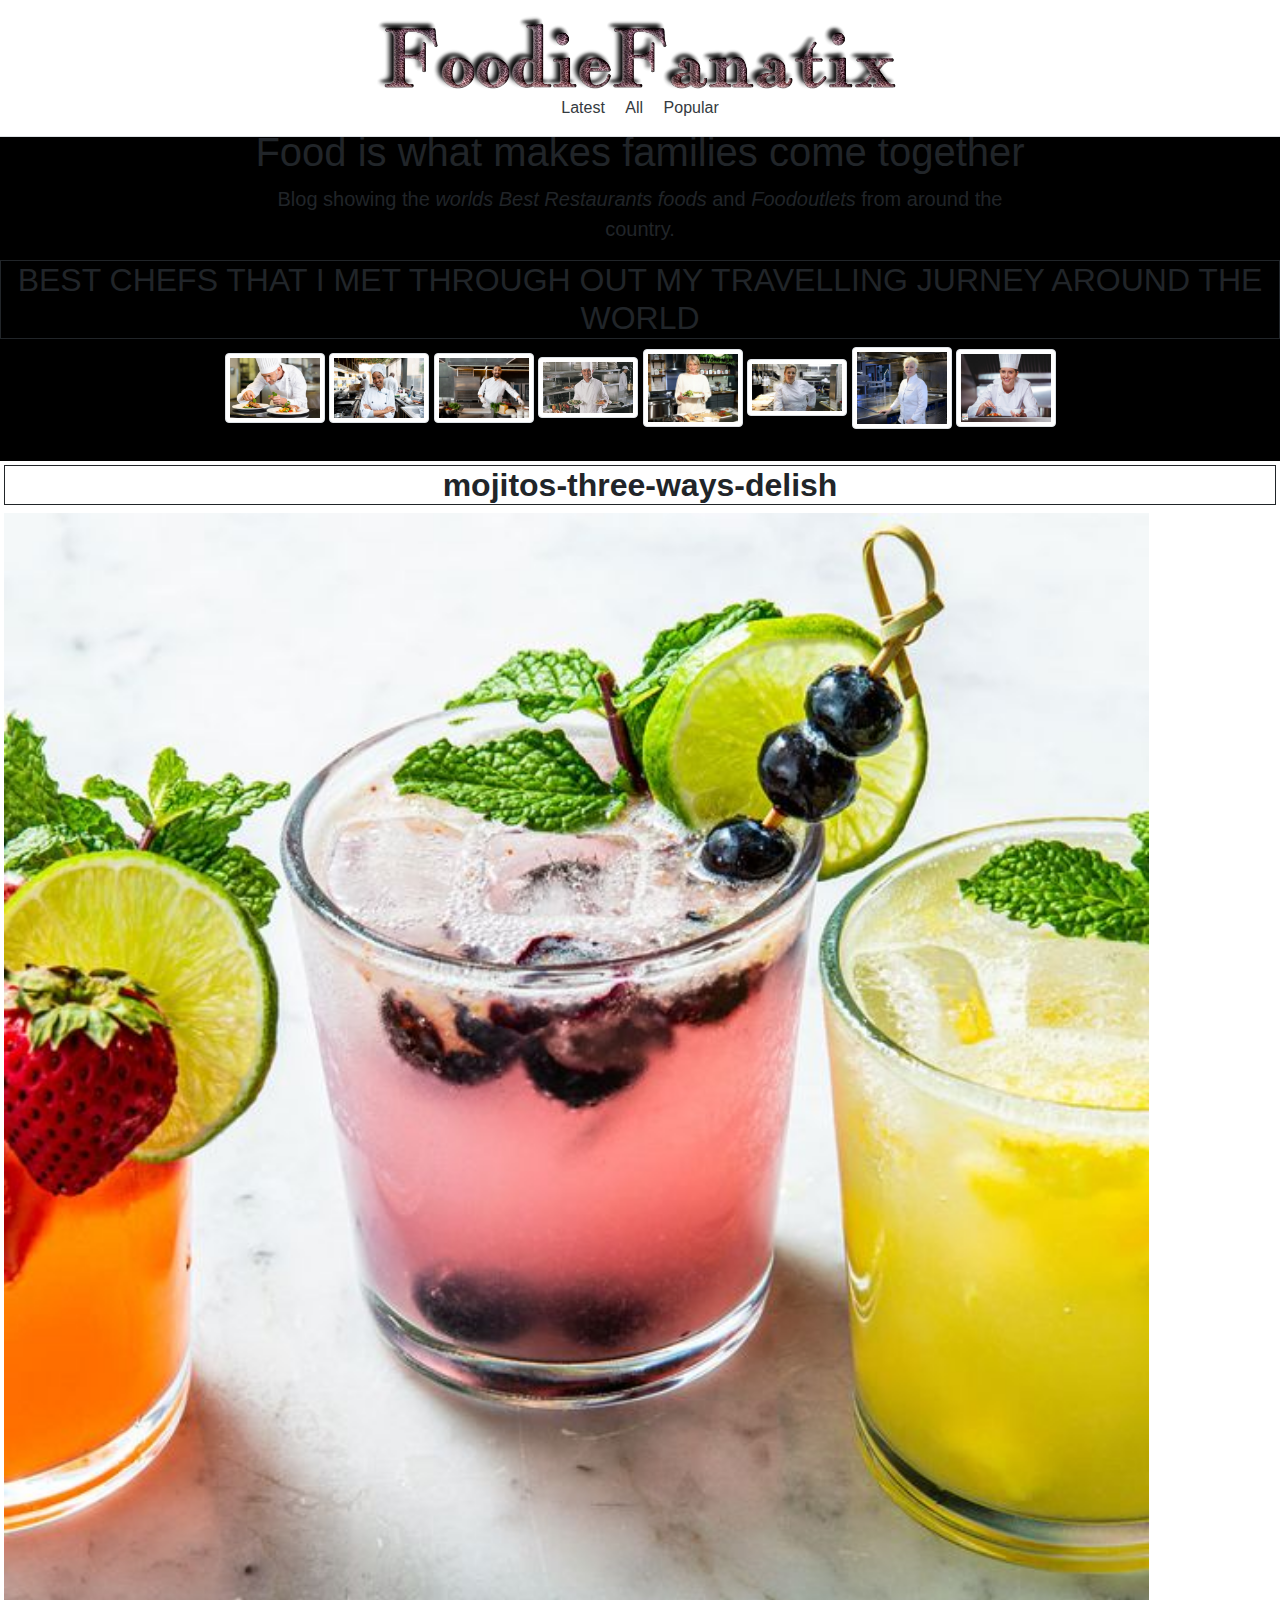
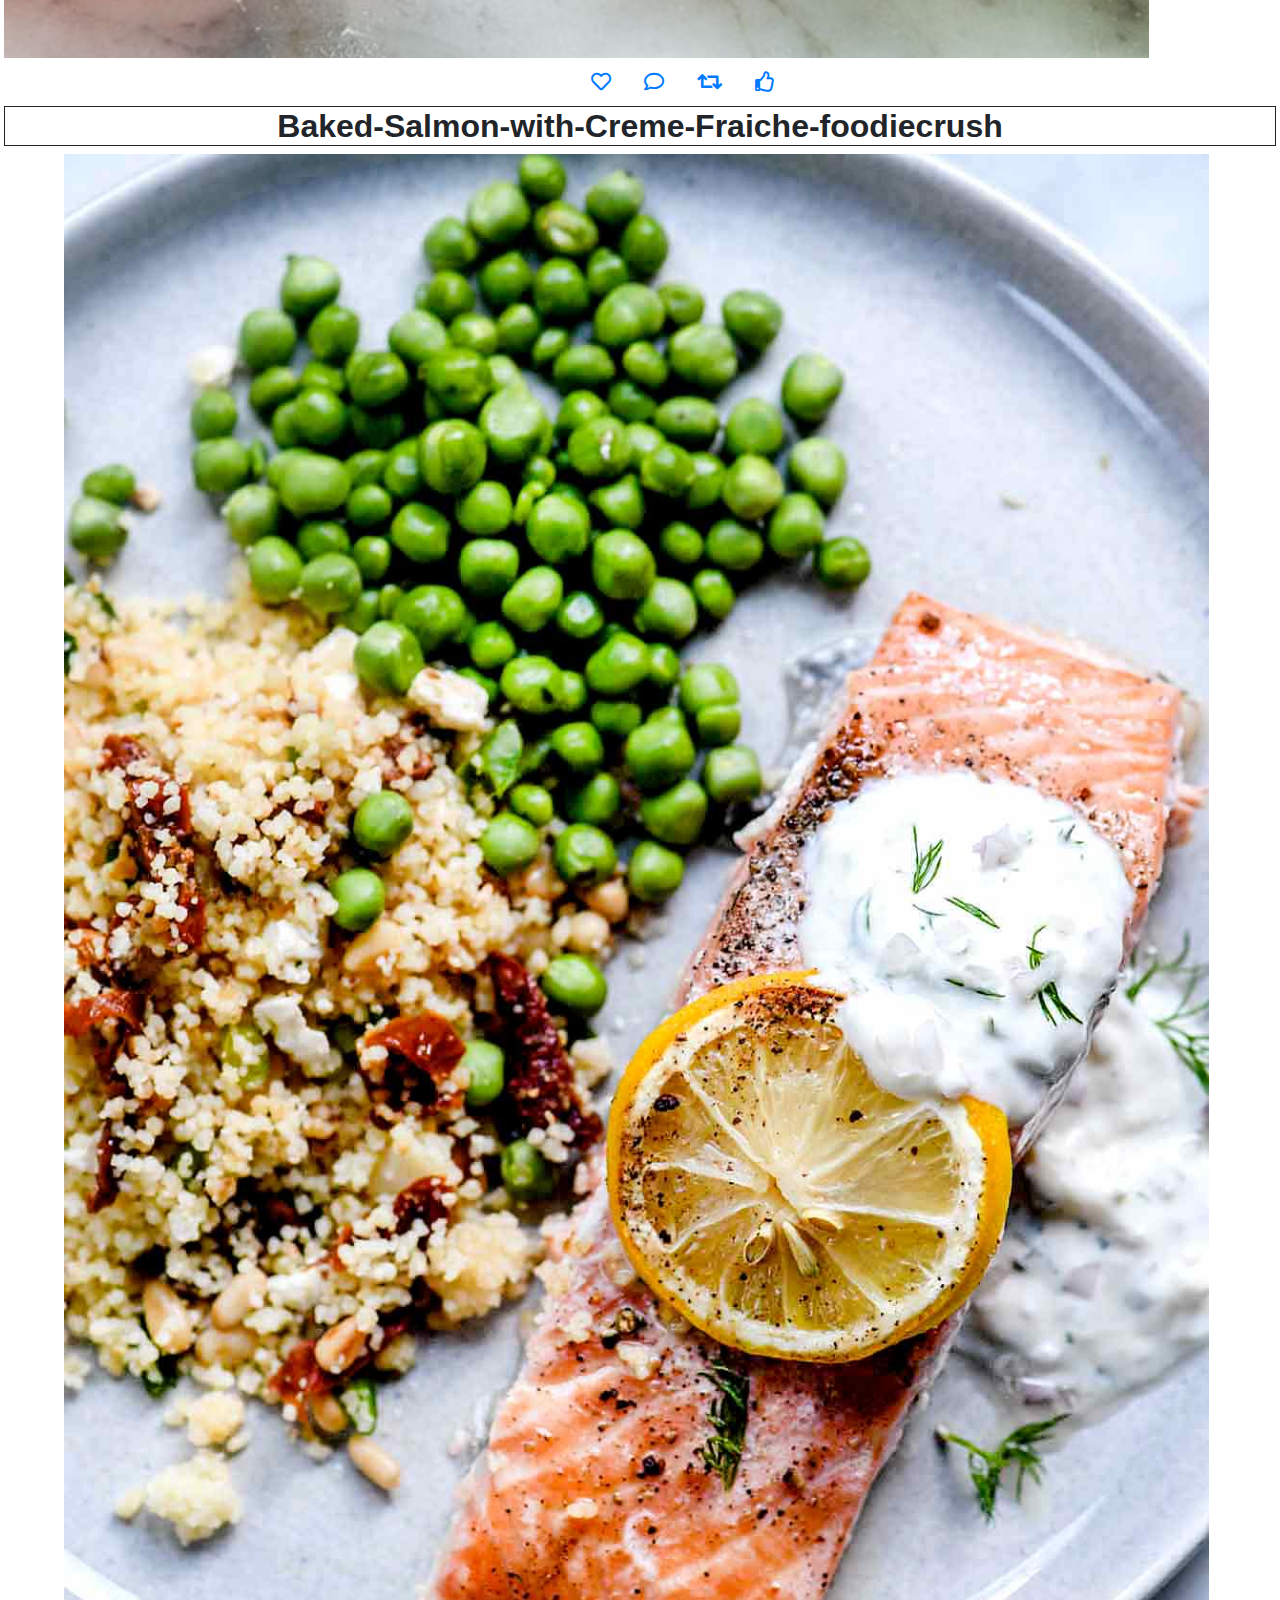
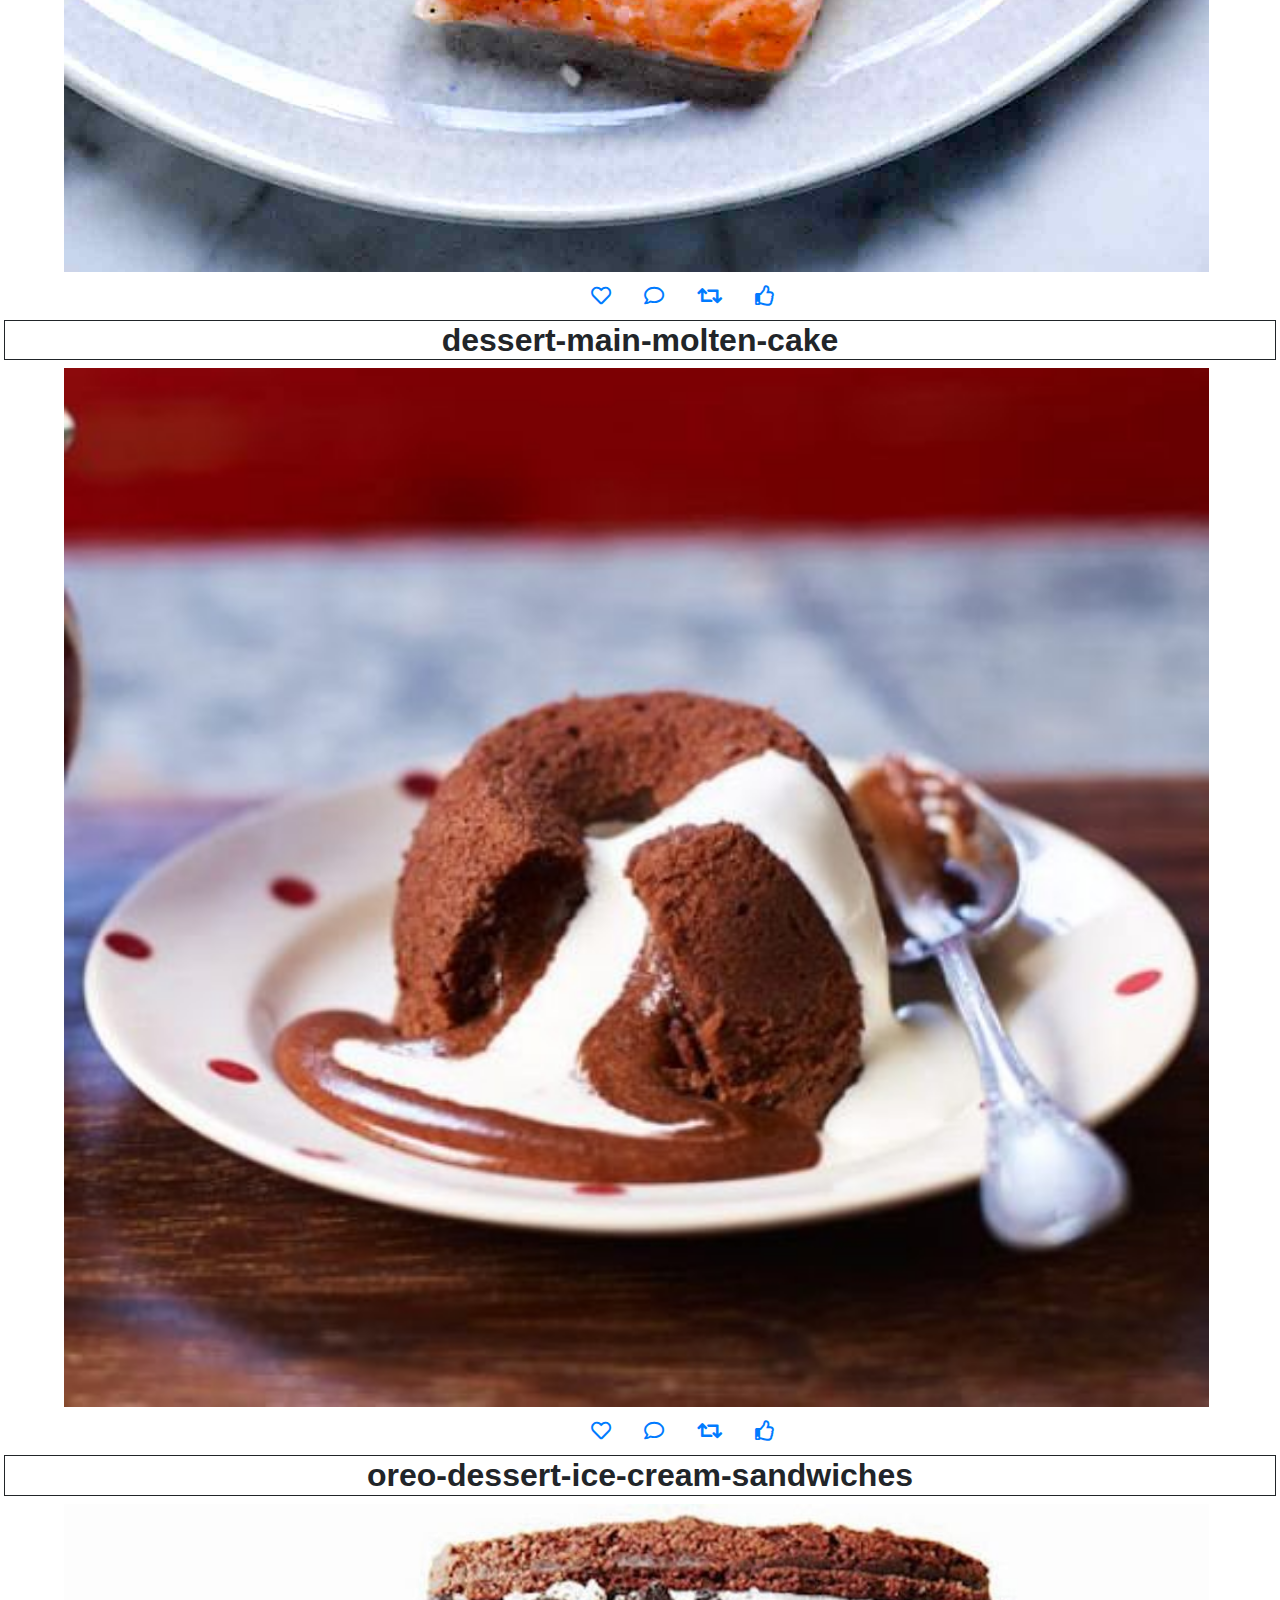
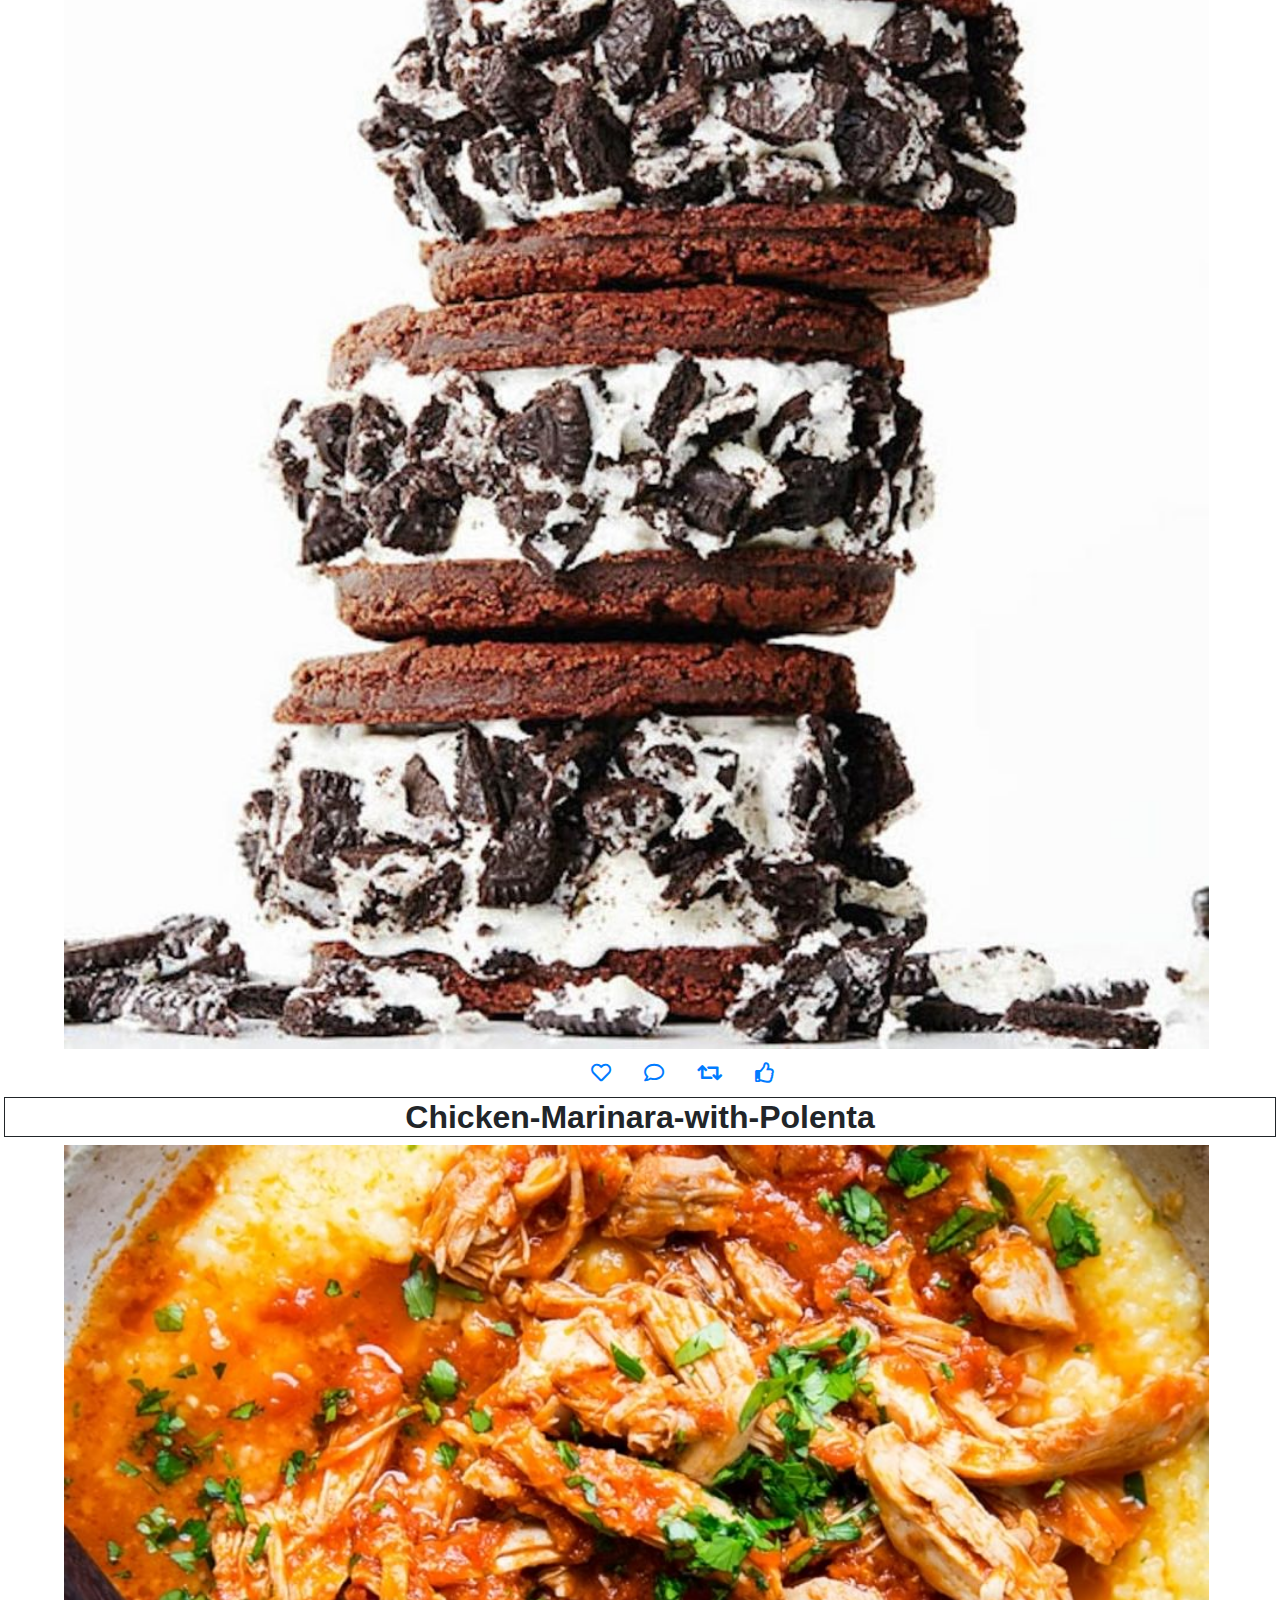
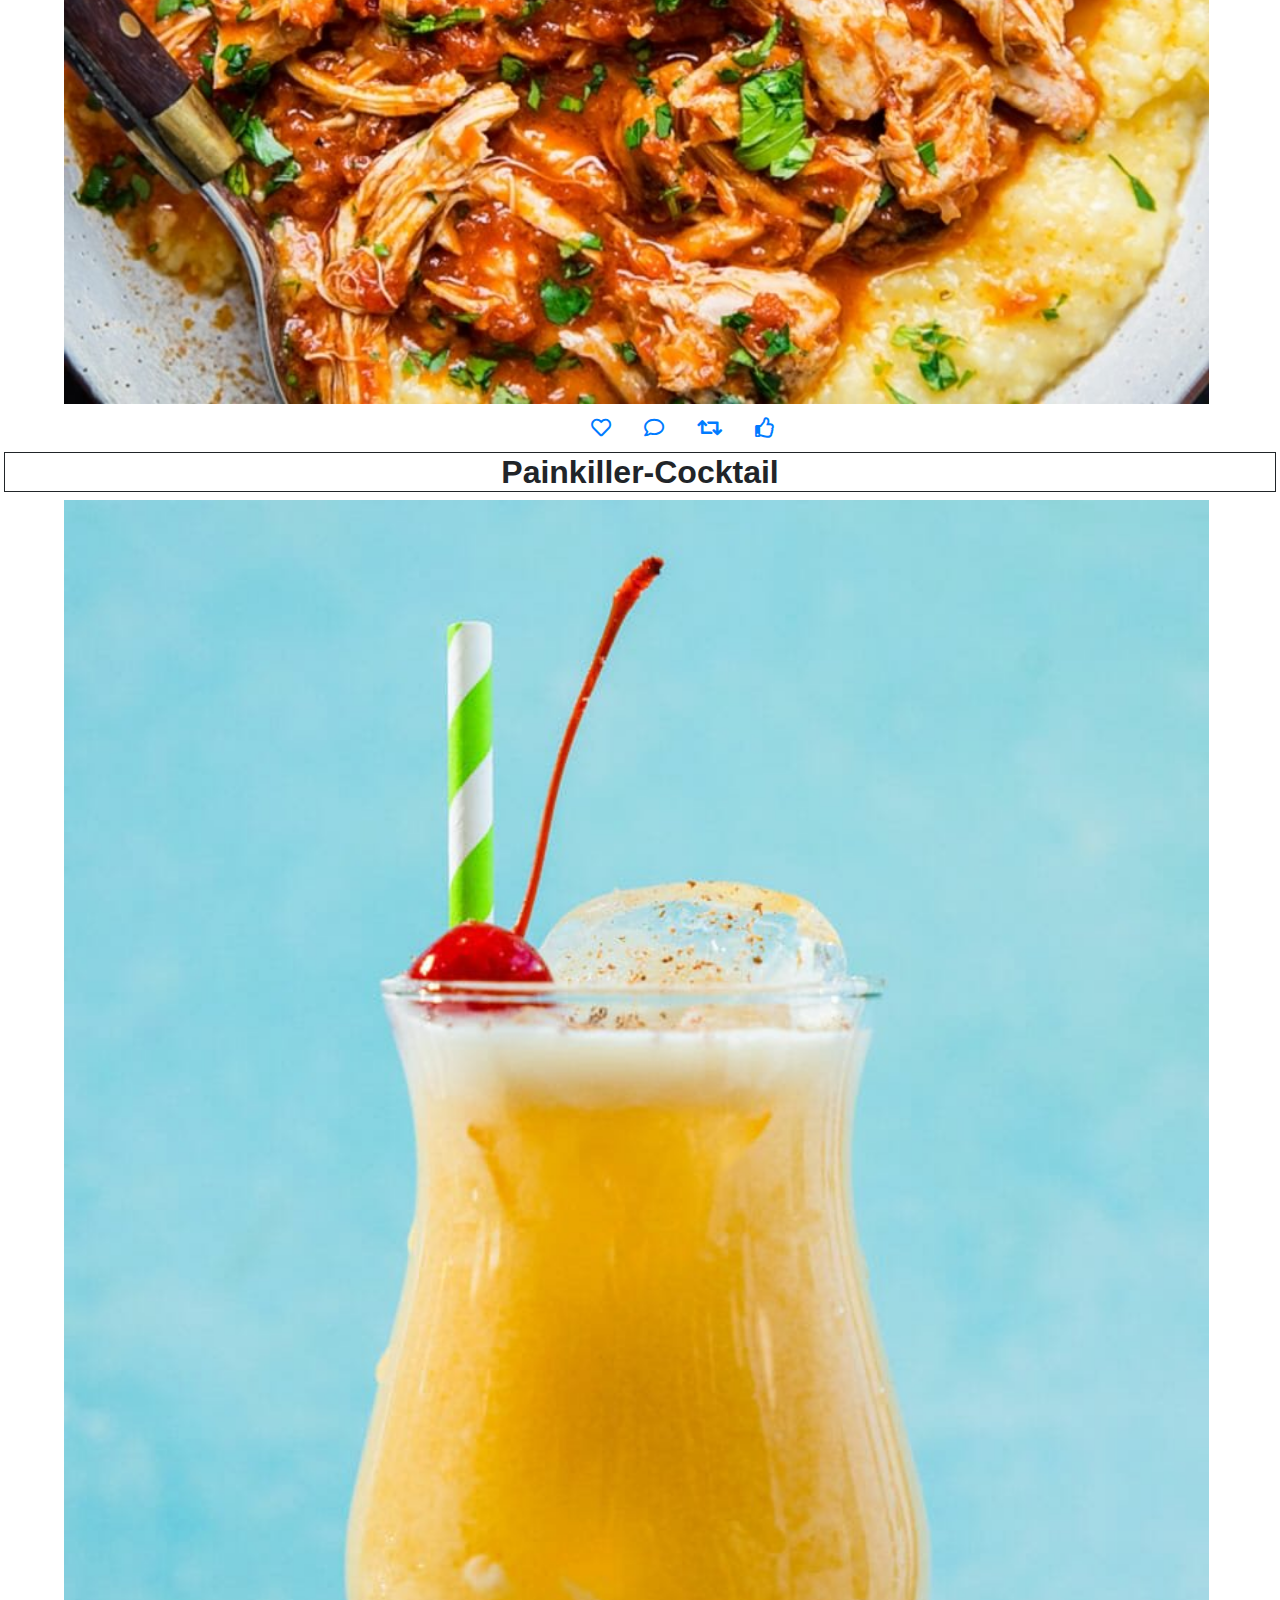
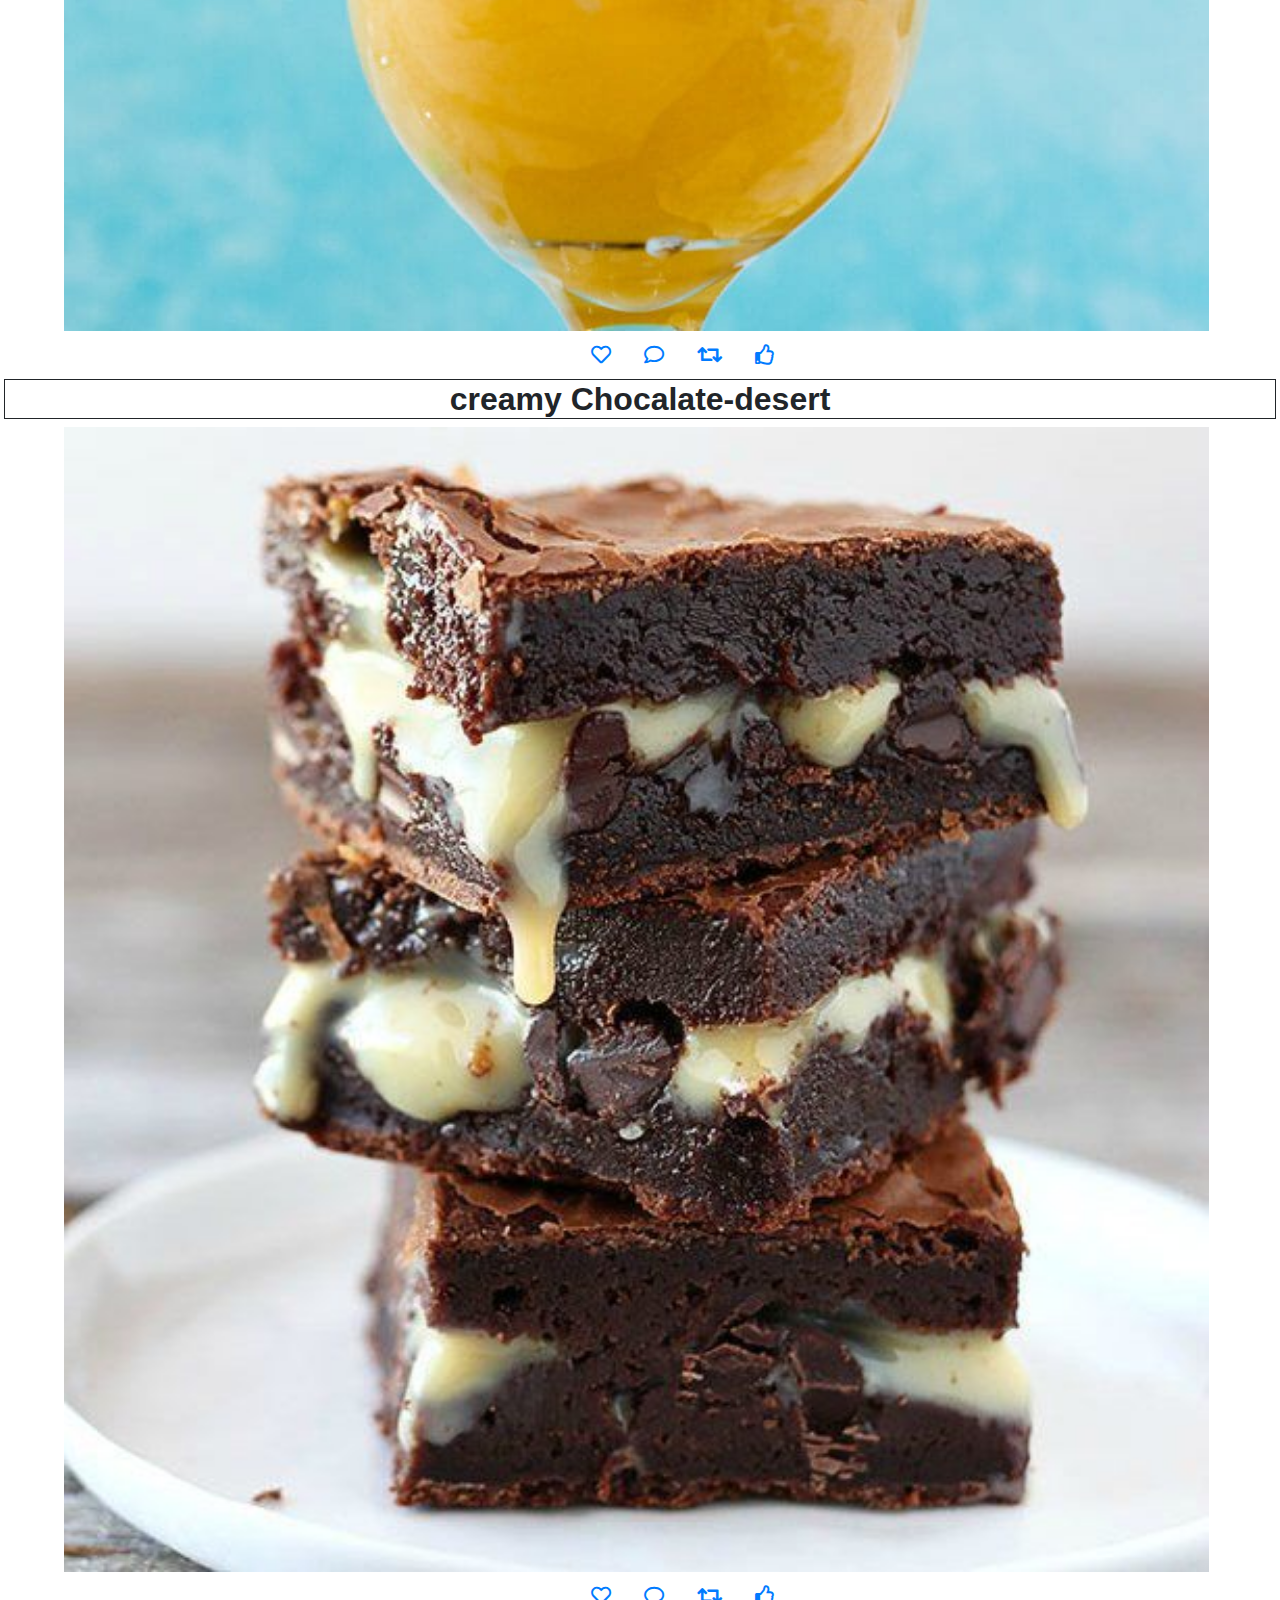
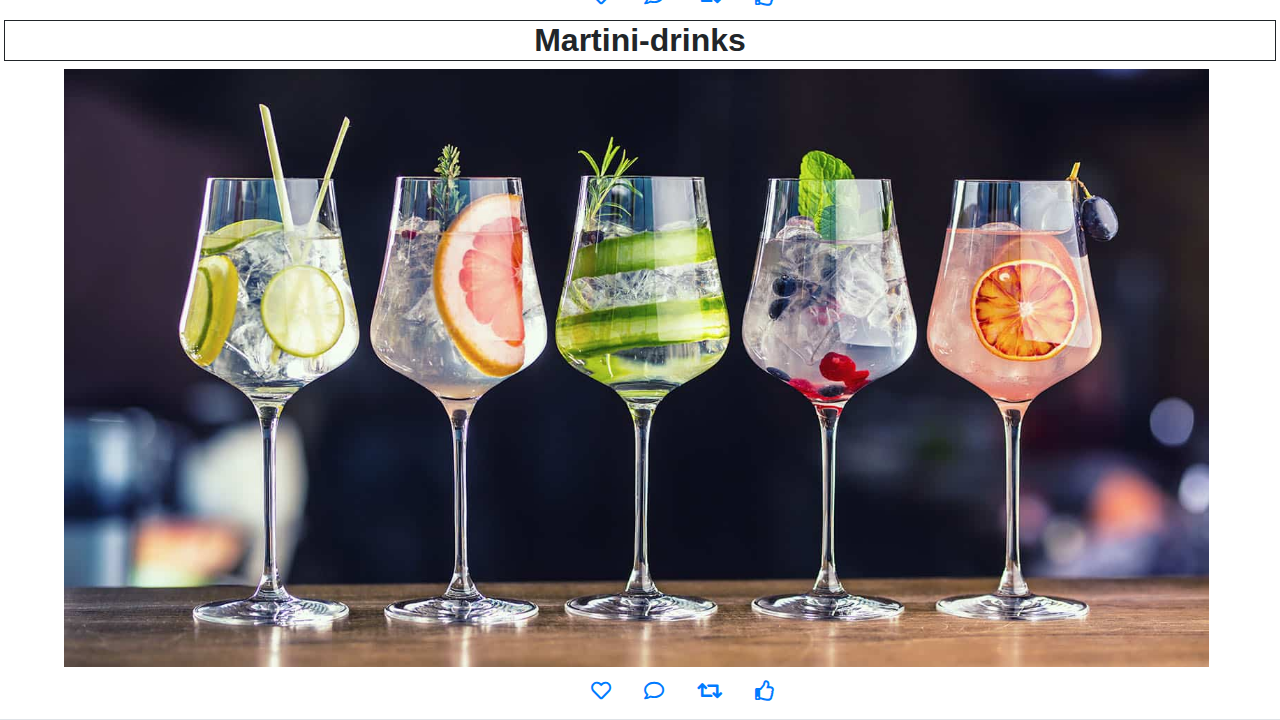
<file: index.html>
<!doctype html>
<html lang="en">
    <head>
        <meta charset="utf-8">
        <meta name="viewport" content="width=device-width, initial-scale=1, shrink-to-fit=no">
        <meta name="description" content="">
        <meta name="author" content="">

        <title>FoodieFanatix</title>

        <link rel="stylesheet" href="css/bootstrap.min.css">
        <link rel="stylesheet" href="css/custom.css">
        <link href="fontawesome/css/all.css" rel="stylesheet">
    </head>

    <body onload="init()">
   
        <div class="d-flex flex-column align-items-center p-3 bg-white border-bottom box-shadow fixed-top">
            <img src="img/foodiefanatixx.png" height="80"/>
            <nav>
                <a id="getLatest" class="p-2 text-dark" href="latest.html">Latest</a>
                <a id="getAll" class="p-2 text-dark active" href="index.html">All</a>
                <a id="getPopular" class="p-2 text-dark" href="popular.html">Popular</a>
            </nav>
        </div>
        
        
        <div class="blog-header mx-auto text-center">
            <h1>Food is what makes families come together </h1>
            <p class="lead">Blog showing the <strong><em> worlds </em></strong> <strong><em> Best Restaurants foods </em></strong> and <strong><em> Foodoutlets </em></strong> from around the country.</p>
        </div>
        
        <h2>BEST CHEFS THAT I MET THROUGH OUT MY TRAVELLING JURNEY AROUND THE WORLD</h2>
        <div class="container team">
            <img src="img/chef 1.jpg" class="img-thumbnail square" width="100"/>
            <img src="img/chef 2.jpg" class="img-thumbnail square"  width="100"/>
            <img src="img/chef 3.jpg" class="img-thumbnail square" width="100"/>
            <img src="img/chef 4.jpg" class="img-thumbnail square"  width="100"/>
            <img src="img/chef 5.jpg" class="img-thumbnail square" width="100"/>
            <img src="img/chef 6.jpg" class="img-thumbnail square" width="100"/>
            <img src="img/7.jpg" class="img-thumbnail square" width="100"/>
            <img src="img/chef 8.png" class="img-thumbnail square" width="100"/>
        </div>
        
        <div class="row container mx-auto">
        </div>
        
    <div class=" d-flex flex-column align-items-center p-1 bg-white border-bottom box-shadow  ">
        <div id="getAll">
            <h2><b>mojitos-three-ways-delish</b></h2>
            <img src="img/all/20191031-mojitos-three-ways-delish-ehg-2887-1584029660.jpg" width="90%" style="margin-left: 6
            0px;">
            <div class="btn-group">
             <button type="button" class="btn btn-lg btn-link"><i class="far fa-heart"></i></button>
             <button type="button" class="btn btn-lg btn-link"><i class="far fa-comment"></i></button>
             <button type="button" class="btn btn-lg btn-link"><i class="fa fa-retweet"></i></button>
             <button type="button" class="btn btn-lg btn-link"><i class="far fa-thumbs-up"></i></button>
            </div>

            <h2><b>Baked-Salmon-with-Creme-Fraiche-foodiecrush</b></h2>
            <img src="img/all/Baked-Salmon-with-Creme-Fraiche-foodiecrush.com-016.jpg" width="90%" style="margin-left: 60px;">
            <div class="btn-group">
             <button type="button" class="btn btn-lg btn-link"><i class="far fa-heart"></i></button>
             <button type="button" class="btn btn-lg btn-link"><i class="far fa-comment"></i></button>
             <button type="button" class="btn btn-lg btn-link"><i class="fa fa-retweet"></i></button>
             <button type="button" class="btn btn-lg btn-link"><i class="far fa-thumbs-up"></i></button>
            </div>

            <h2><b>dessert-main-molten-cake</b></h2>
            <img src="img/all/dessert-main-image-molten-cake-0fbd4f2.jpg" width="90%" style="margin-left: 60px;">
            <div class="btn-group">
             <button type="button" class="btn btn-lg btn-link"><i class="far fa-heart"></i></button>
             <button type="button" class="btn btn-lg btn-link"><i class="far fa-comment"></i></button>
             <button type="button" class="btn btn-lg btn-link"><i class="fa fa-retweet"></i></button>
             <button type="button" class="btn btn-lg btn-link"><i class="far fa-thumbs-up"></i></button>
            </div>

            <h2><b>oreo-dessert-ice-cream-sandwiches</b></h2>
            <img src="img/all/homemade-oreo-dessert-ice-cream-sandwiches.jpg" width="90%" style="margin-left: 60px;">
            <div class="btn-group">
             <button type="button" class="btn btn-lg btn-link"><i class="far fa-heart"></i></button>
             <button type="button" class="btn btn-lg btn-link"><i class="far fa-comment"></i></button>
             <button type="button" class="btn btn-lg btn-link"><i class="fa fa-retweet"></i></button>
             <button type="button" class="btn btn-lg btn-link"><i class="far fa-thumbs-up"></i></button>
            </div>

            <h2><b>Chicken-Marinara-with-Polenta</b></h2>
            <img src="img/all/Instant-Pot-Chicken-Marinara-with-Polenta-12.jpg" width="90%" style="margin-left: 60px;">
            <div class="btn-group">
             <button type="button" class="btn btn-lg btn-link"><i class="far fa-heart"></i></button>
             <button type="button" class="btn btn-lg btn-link"><i class="far fa-comment"></i></button>
             <button type="button" class="btn btn-lg btn-link"><i class="fa fa-retweet"></i></button>
             <button type="button" class="btn btn-lg btn-link"><i class="far fa-thumbs-up"></i></button>
            </div>

            <h2><b>Painkiller-Cocktail</b></h2>
            <img src="img/all/Painkiller-Cocktail-008.jpg" width="90%" style="margin-left: 60px;">
            <div class="btn-group">
             <button type="button" class="btn btn-lg btn-link"><i class="far fa-heart"></i></button>
             <button type="button" class="btn btn-lg btn-link"><i class="far fa-comment"></i></button>
             <button type="button" class="btn btn-lg btn-link"><i class="fa fa-retweet"></i></button>
             <button type="button" class="btn btn-lg btn-link"><i class="far fa-thumbs-up"></i></button>
            </div>

            <h2><b>creamy Chocalate-desert</b></h2>
            <img src="img/all/5bd8712f240000a602579aec.jpeg" width="90%" style="margin-left: 60px;">
            <div class="btn-group">
             <button type="button" class="btn btn-lg btn-link"><i class="far fa-heart"></i></button>
             <button type="button" class="btn btn-lg btn-link"><i class="far fa-comment"></i></button>
             <button type="button" class="btn btn-lg btn-link"><i class="fa fa-retweet"></i></button>
             <button type="button" class="btn btn-lg btn-link"><i class="far fa-thumbs-up"></i></button>
            </div>

            <h2><b>Martini-drinks</b></h2>
            <img src="img/all/trends drinks.jpg" width="90%" style="margin-left: 60px;">
            <div class="btn-group">
             <button type="button" class="btn btn-lg btn-link"><i class="far fa-heart"></i></button>
             <button type="button" class="btn btn-lg btn-link"><i class="far fa-comment"></i></button>
             <button type="button" class="btn btn-lg btn-link"><i class="fa fa-retweet"></i></button>
             <button type="button" class="btn btn-lg btn-link"><i class="far fa-thumbs-up"></i></button>
            </div>
            
        </div>
    </div>
    
        
        
        <script src="js/jquery-3.4.1.min.js"></script>
        <script src="js/bootstrap.bundle.min.js"></script>
        <script>
            var rootPath;
            
            function init(){
                rootPath = "https://mysite.itvarsity.org/api/foodie-fanatix/";
                
                document.getElementById("getAll").addEventListener('click', getAllPosts);
                document.getElementById("getLatest").addEventListener('click', getLatestPosts);
                document.getElementById("getPopular").addEventListener('click', getPopularPosts);
                
                getAllPosts();
            }
            
            function getAllPosts(){
                category = "getAll";
                fetchPosts(category);
                setActiveLink(category);
            }
            
            function getPopularPosts(){
                category = "getPopular";
                fetchPosts(category);
                setActiveLink(category);
            }
            
            function getLatestPosts(){
                category = "getLatest";
                fetchPosts(category);
                setActiveLink(category);
            }
            
        
            
        </script>
    </body>
</html>
</file>
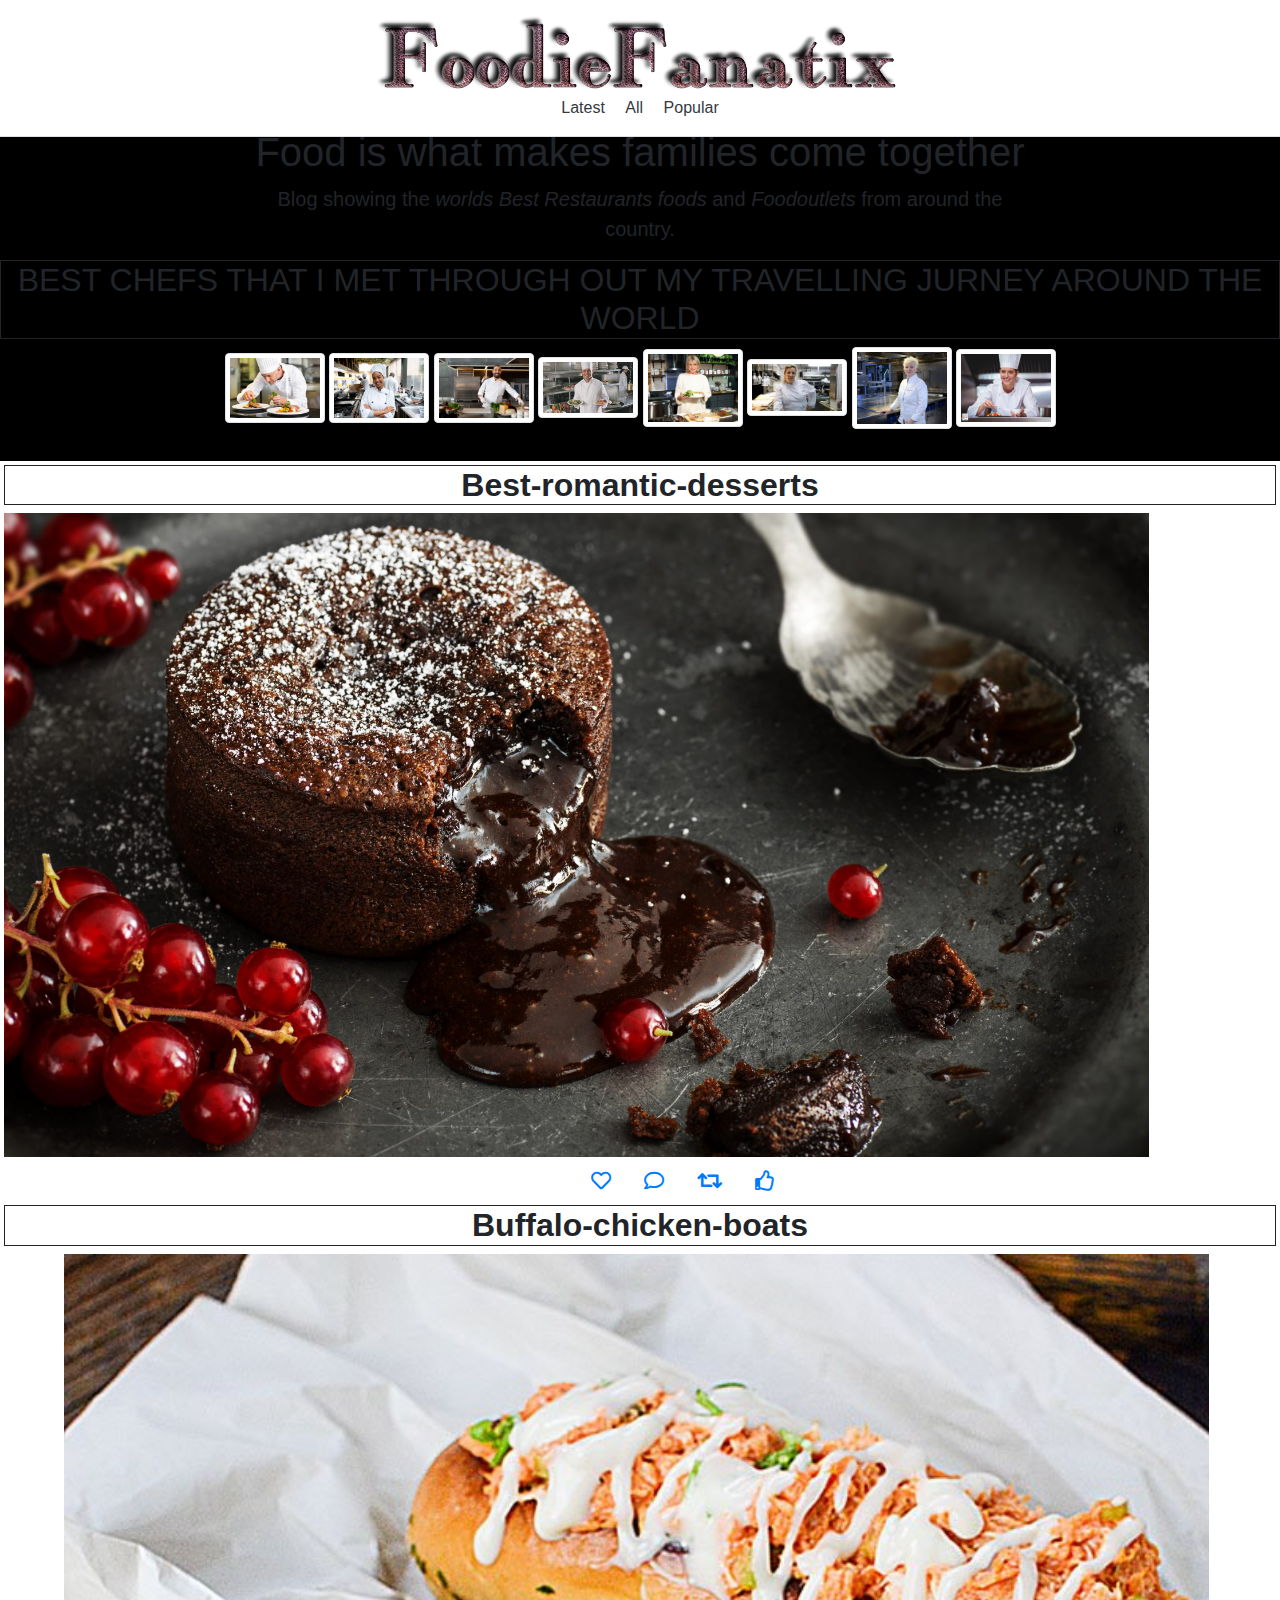
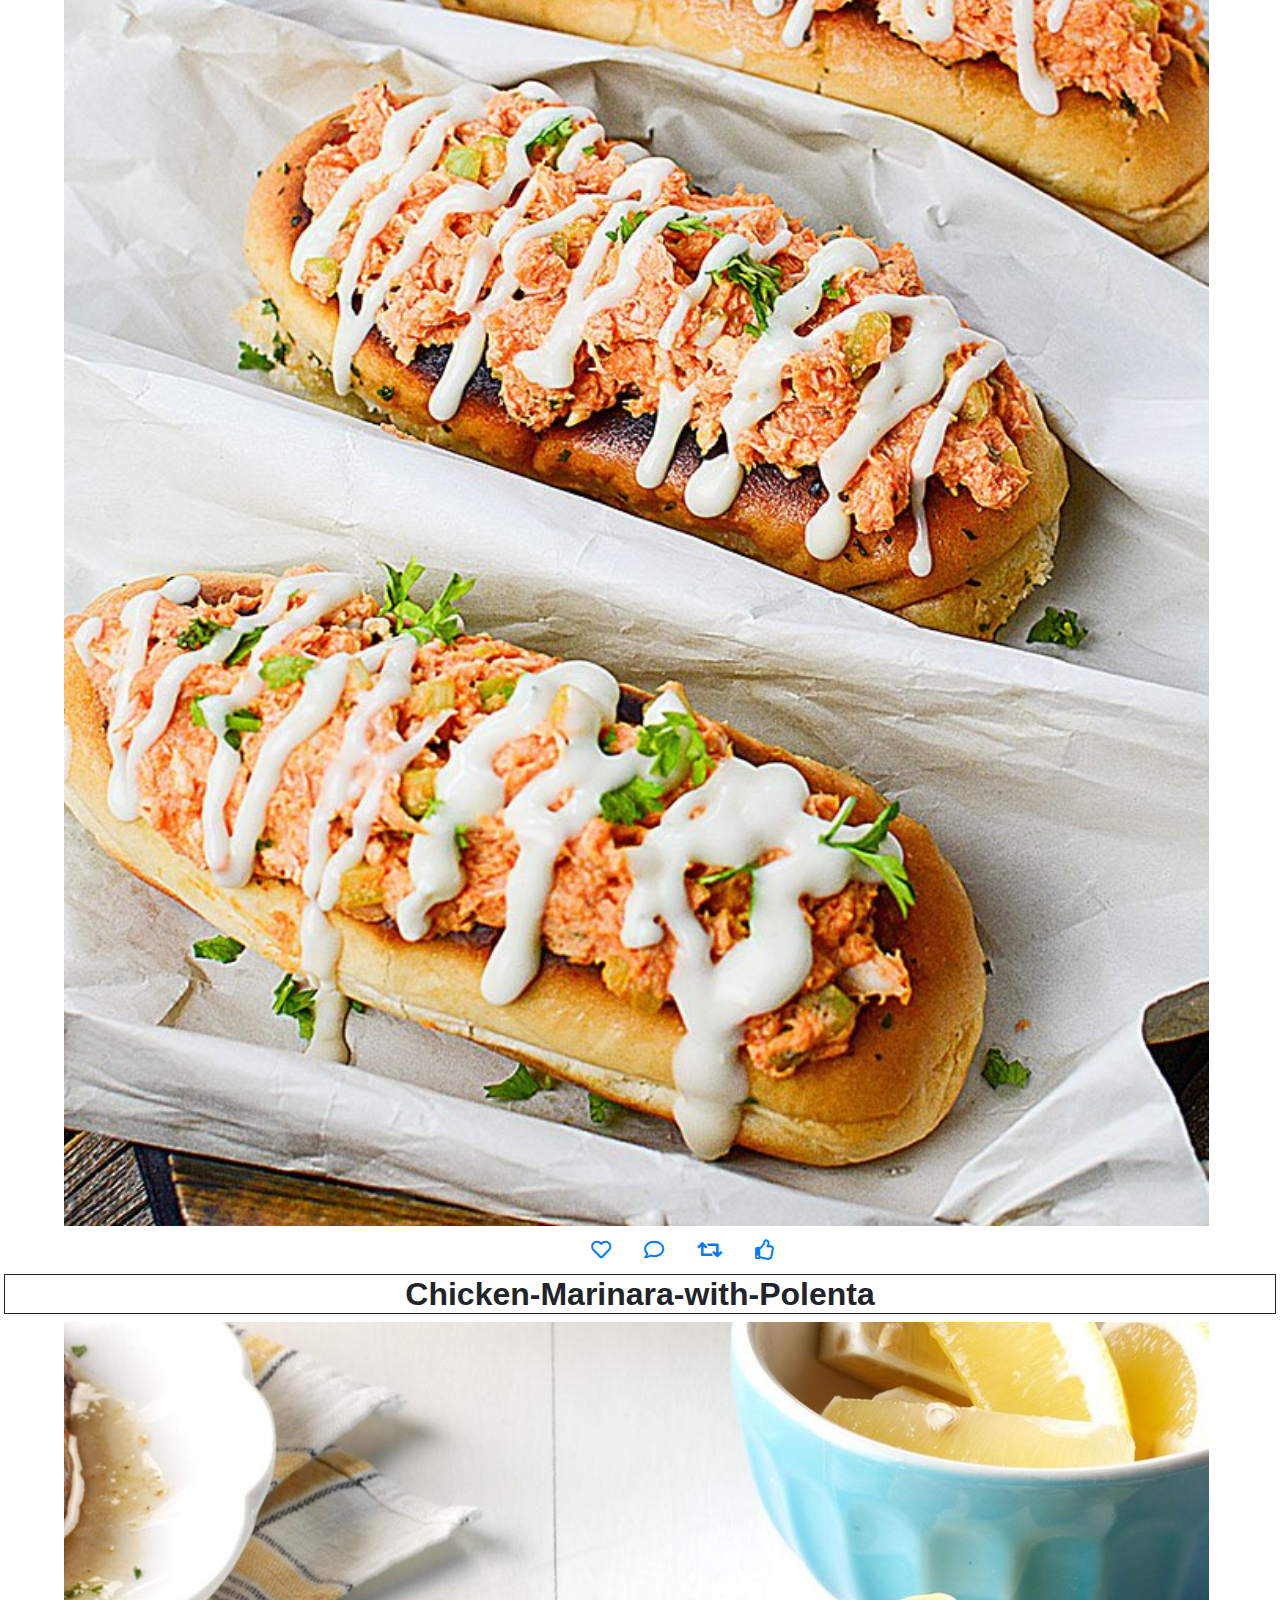
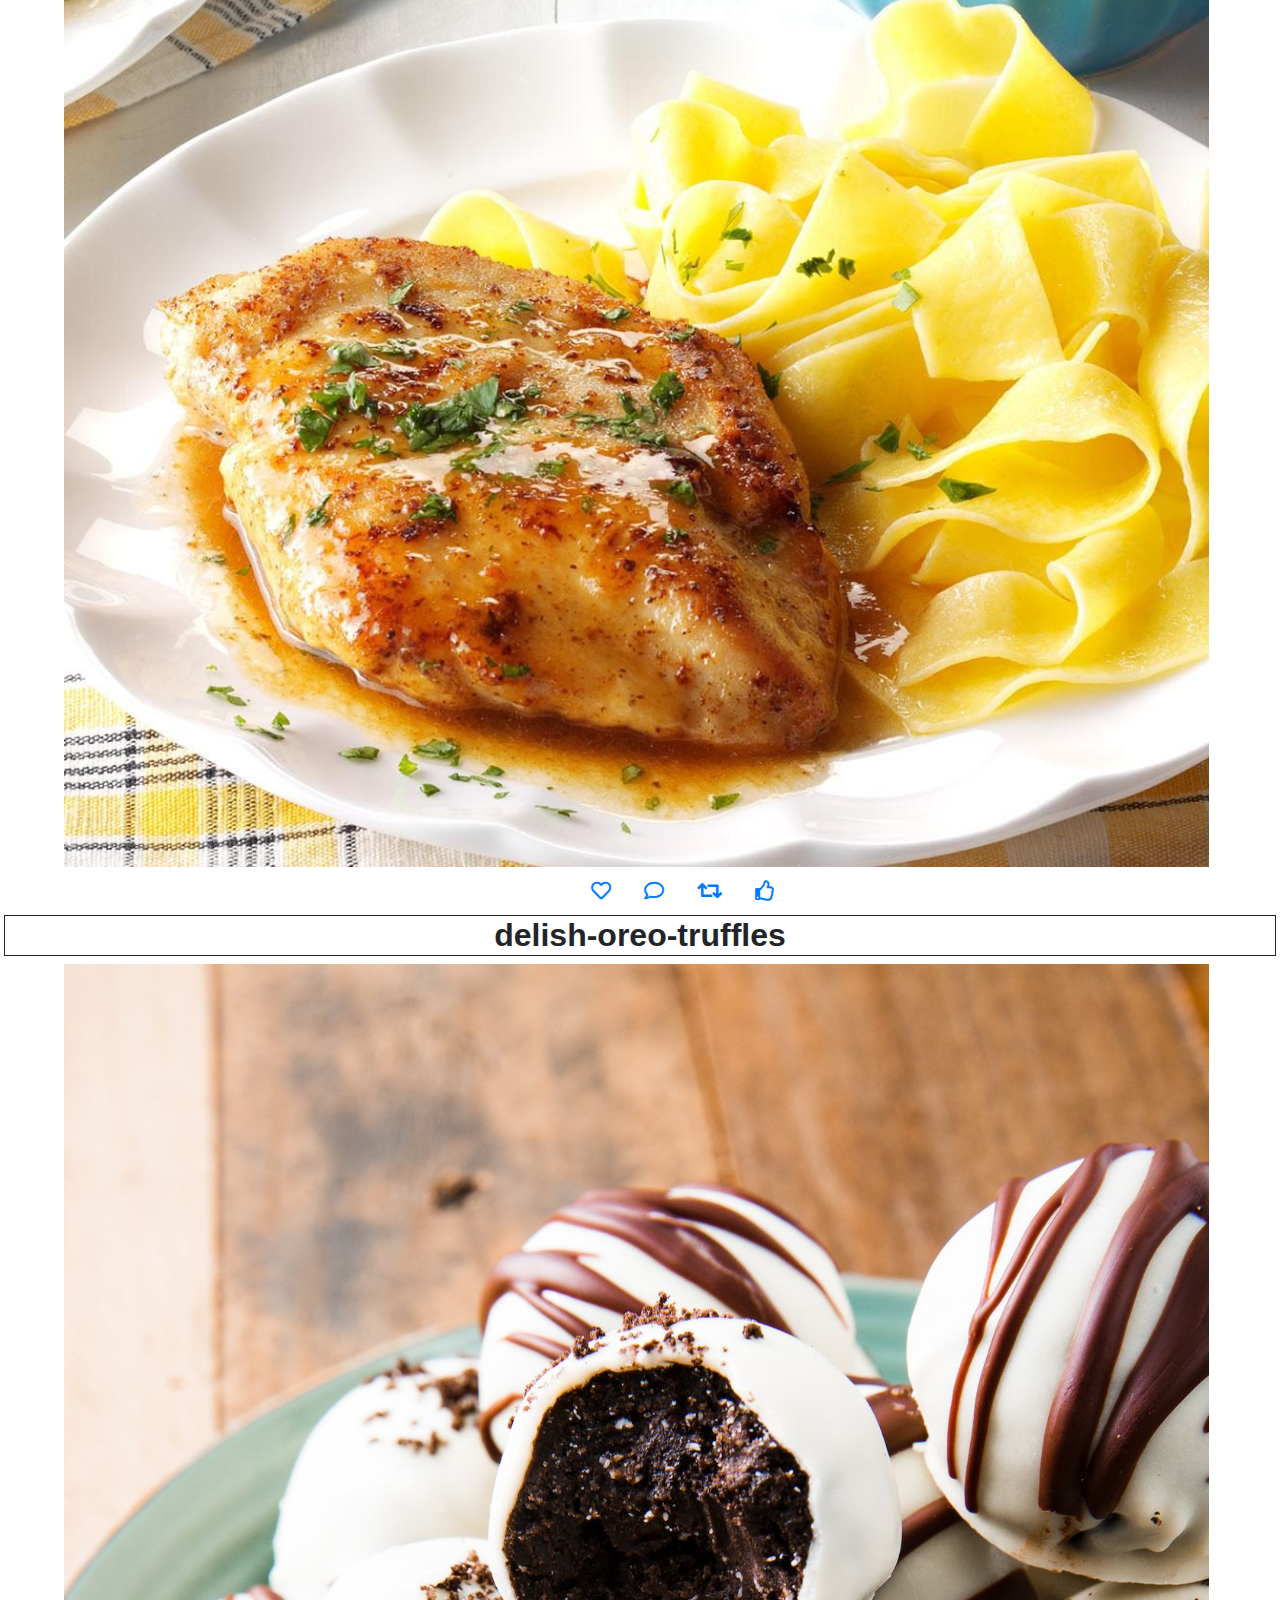
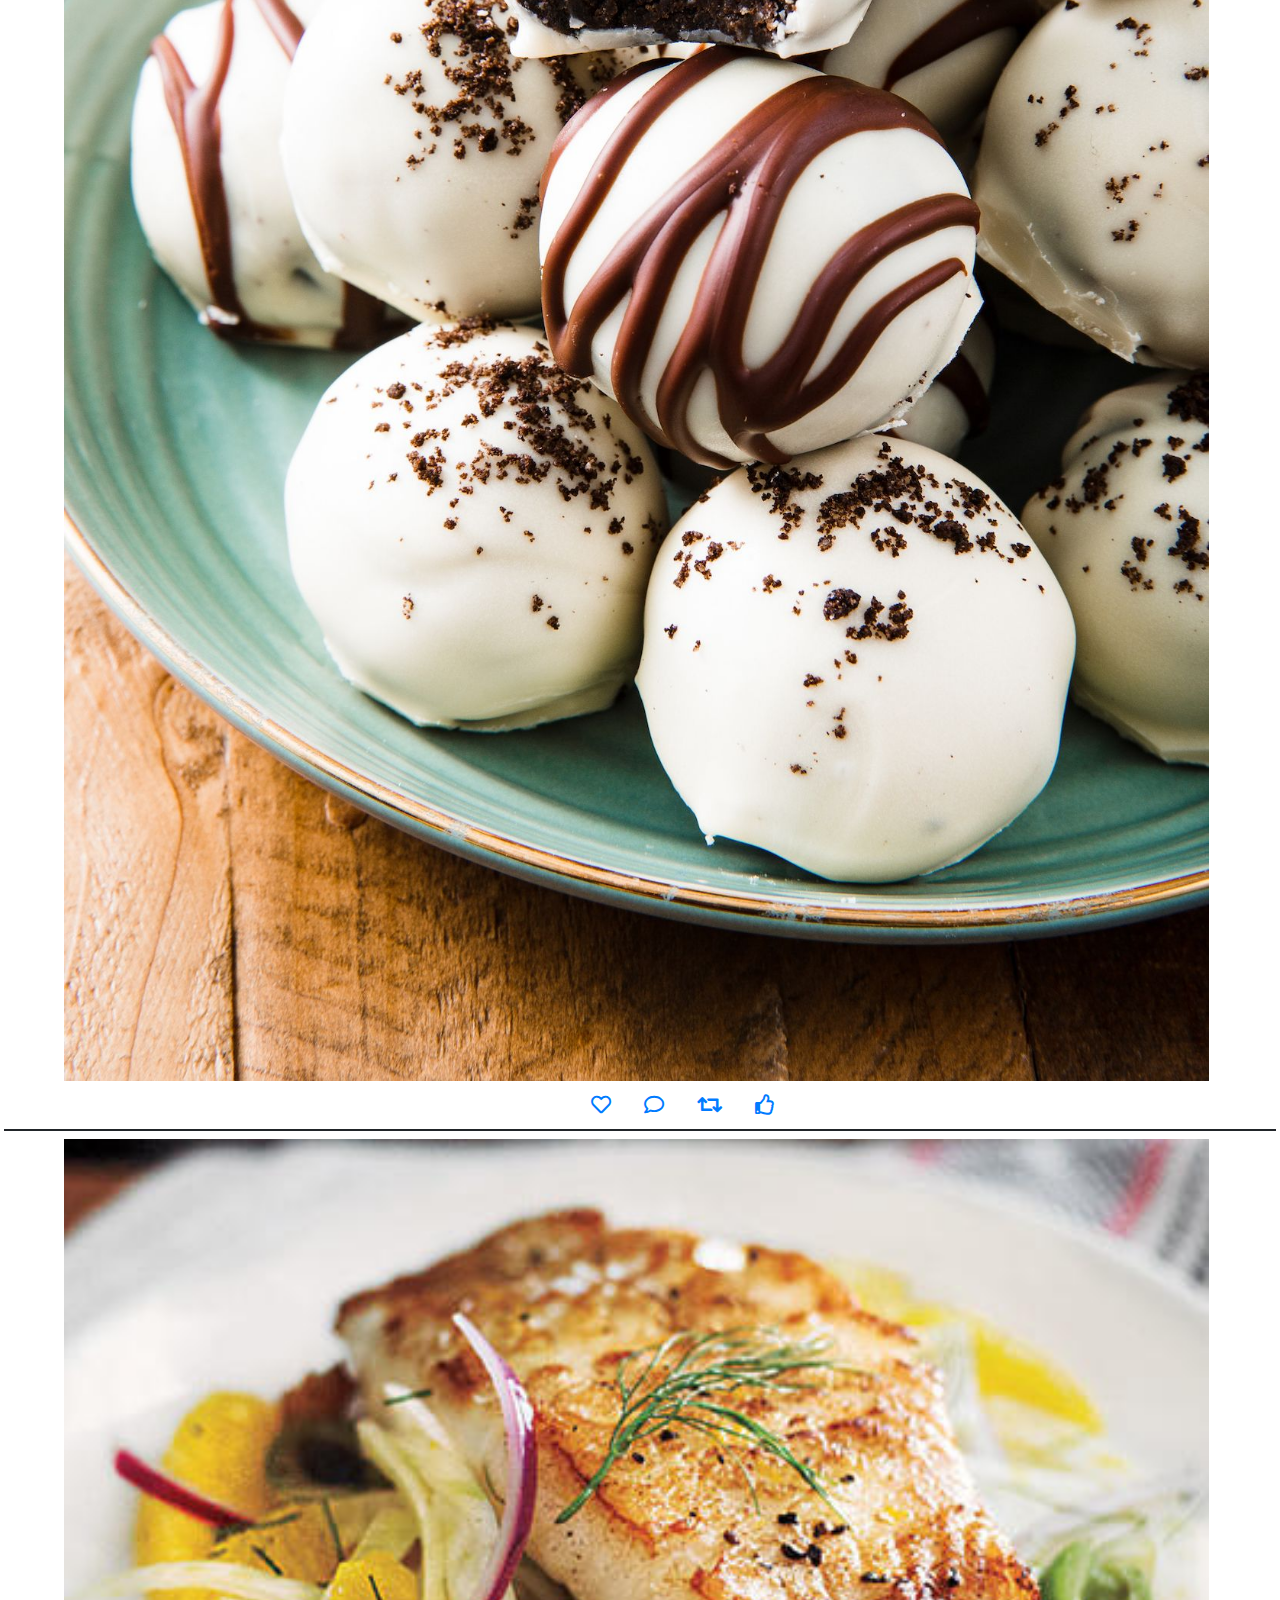
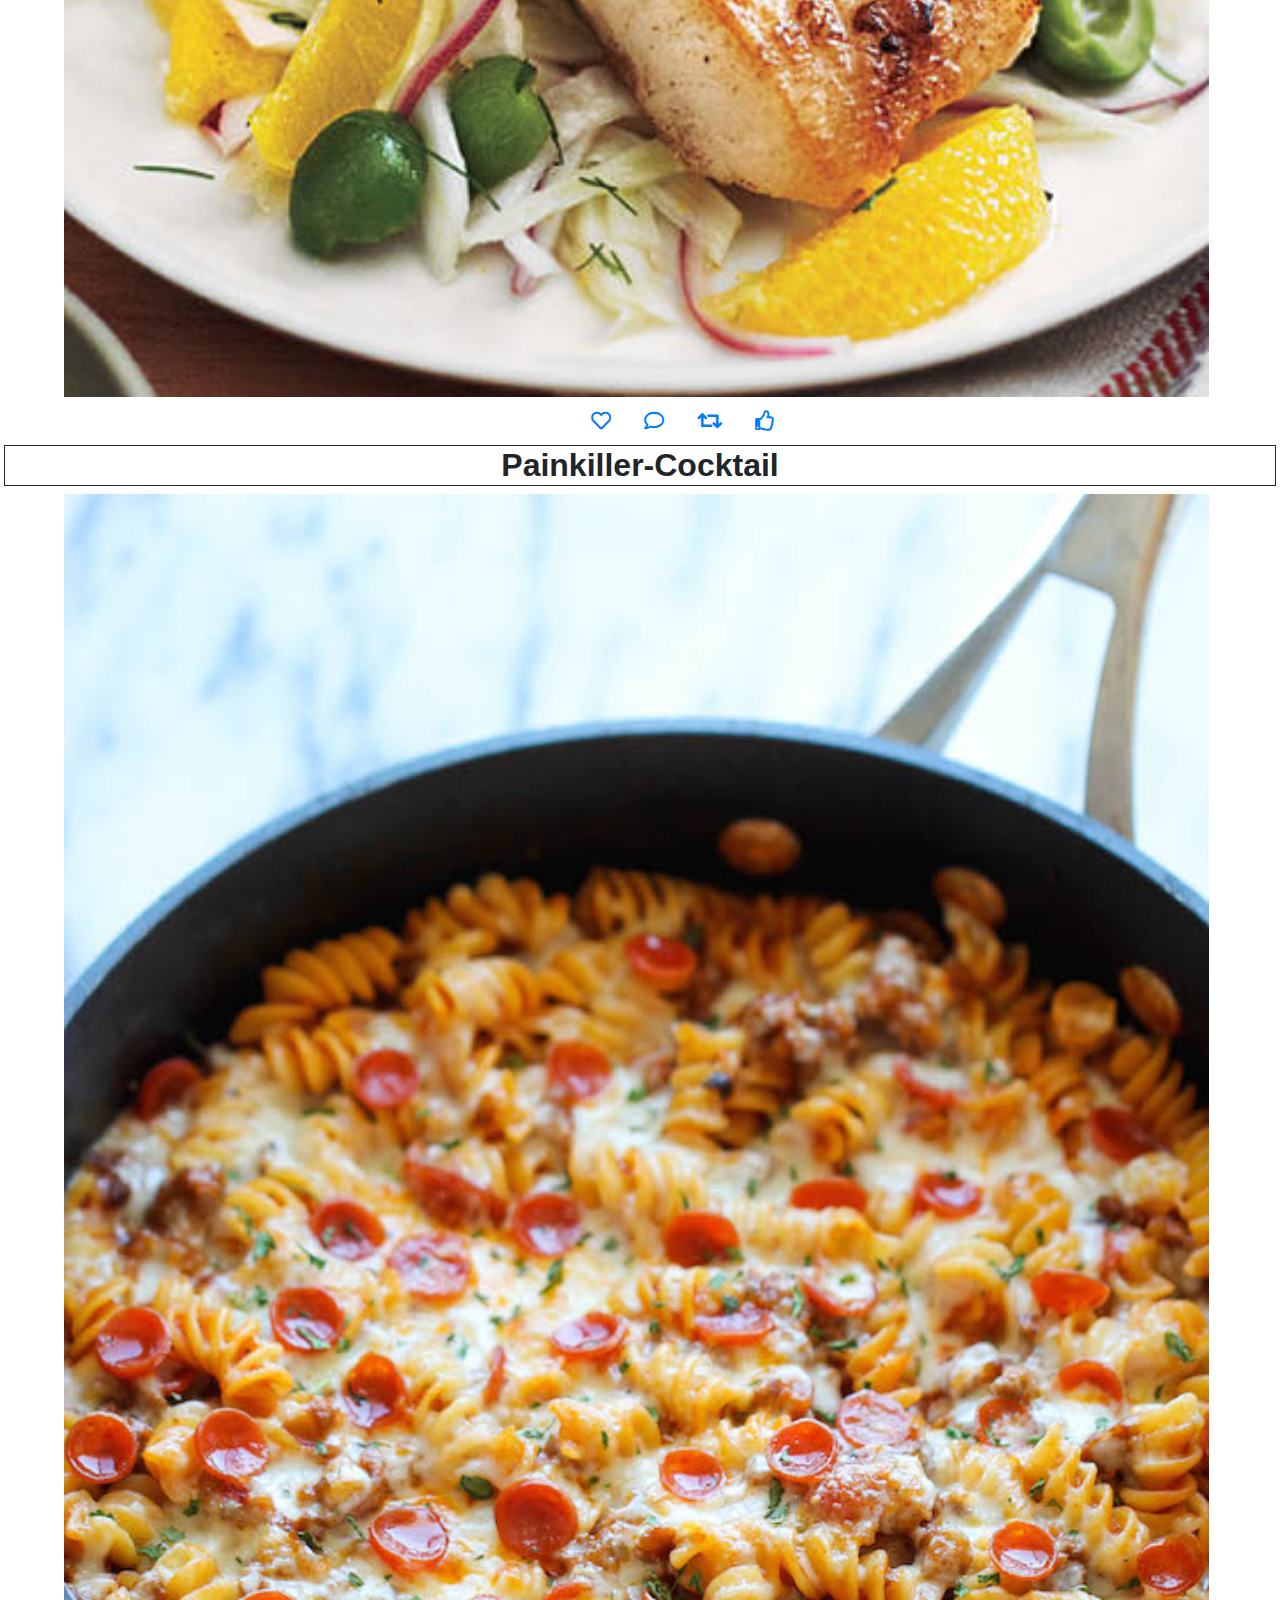
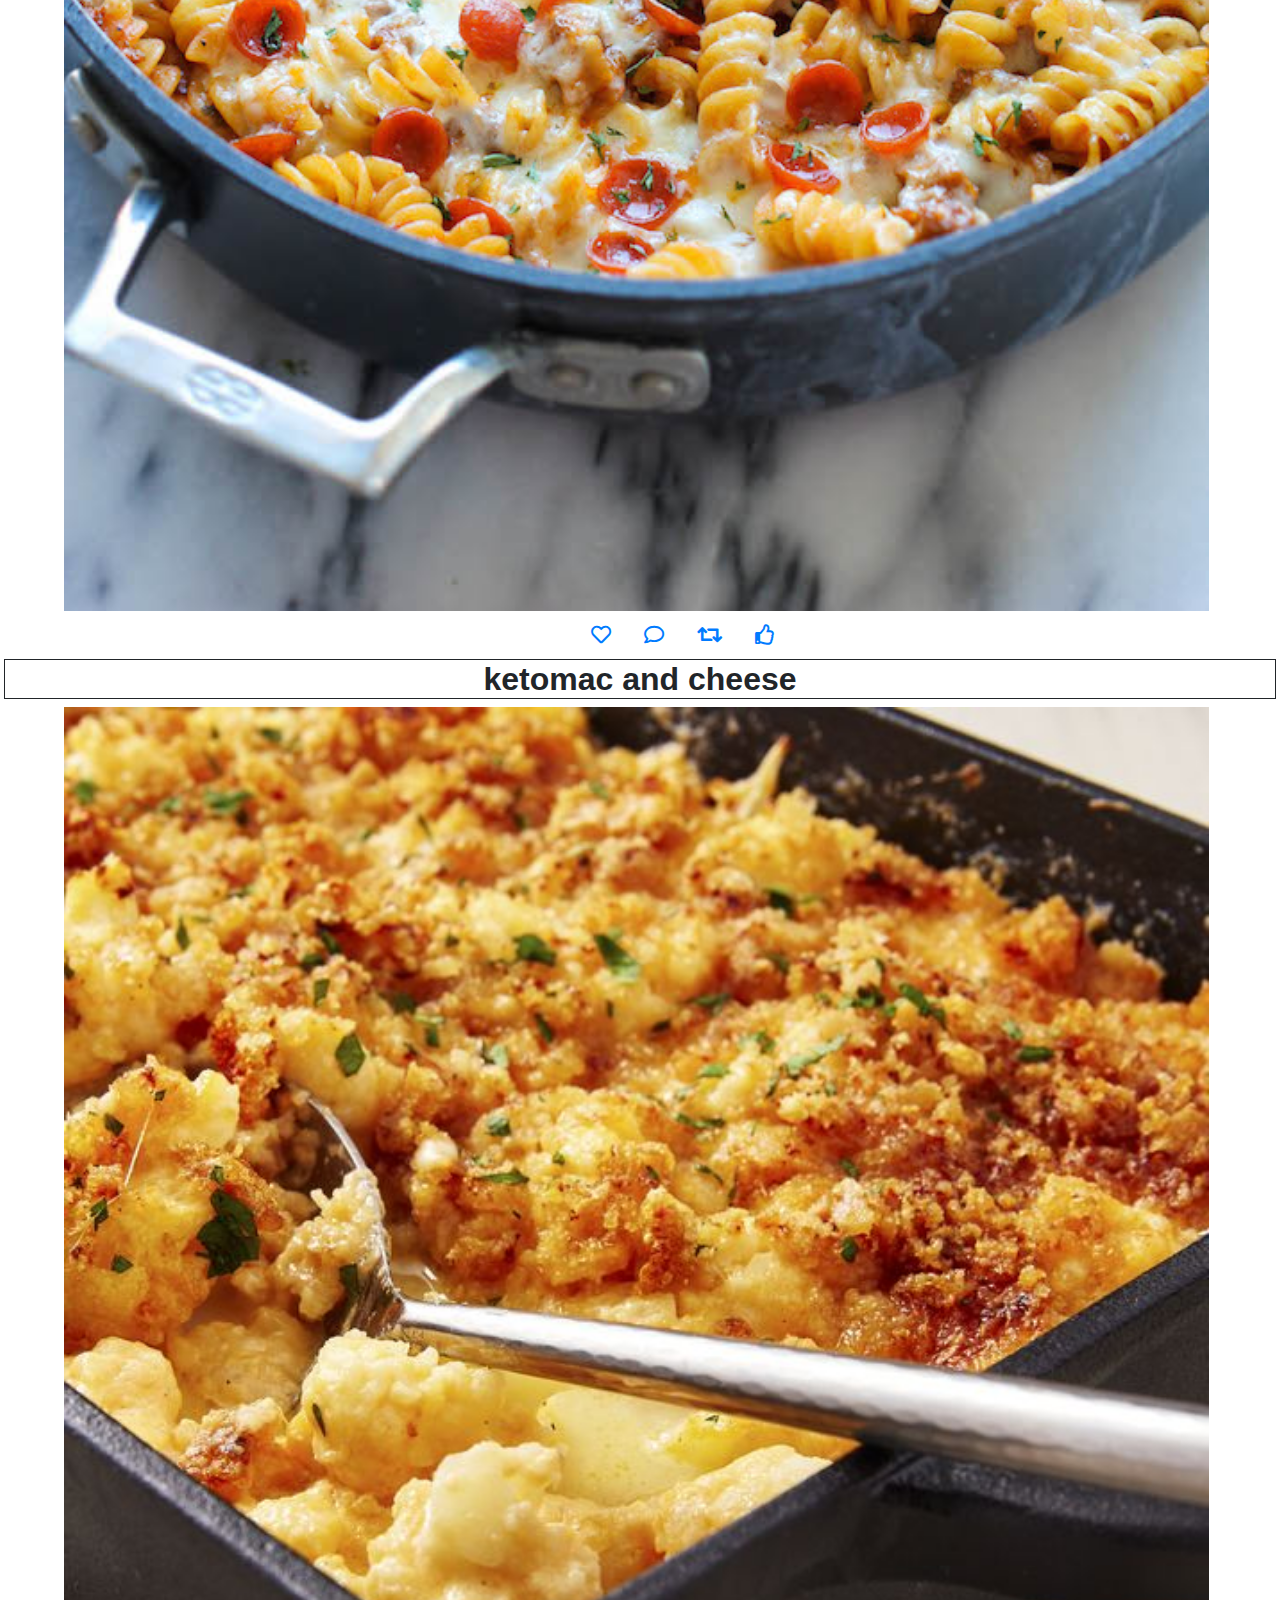
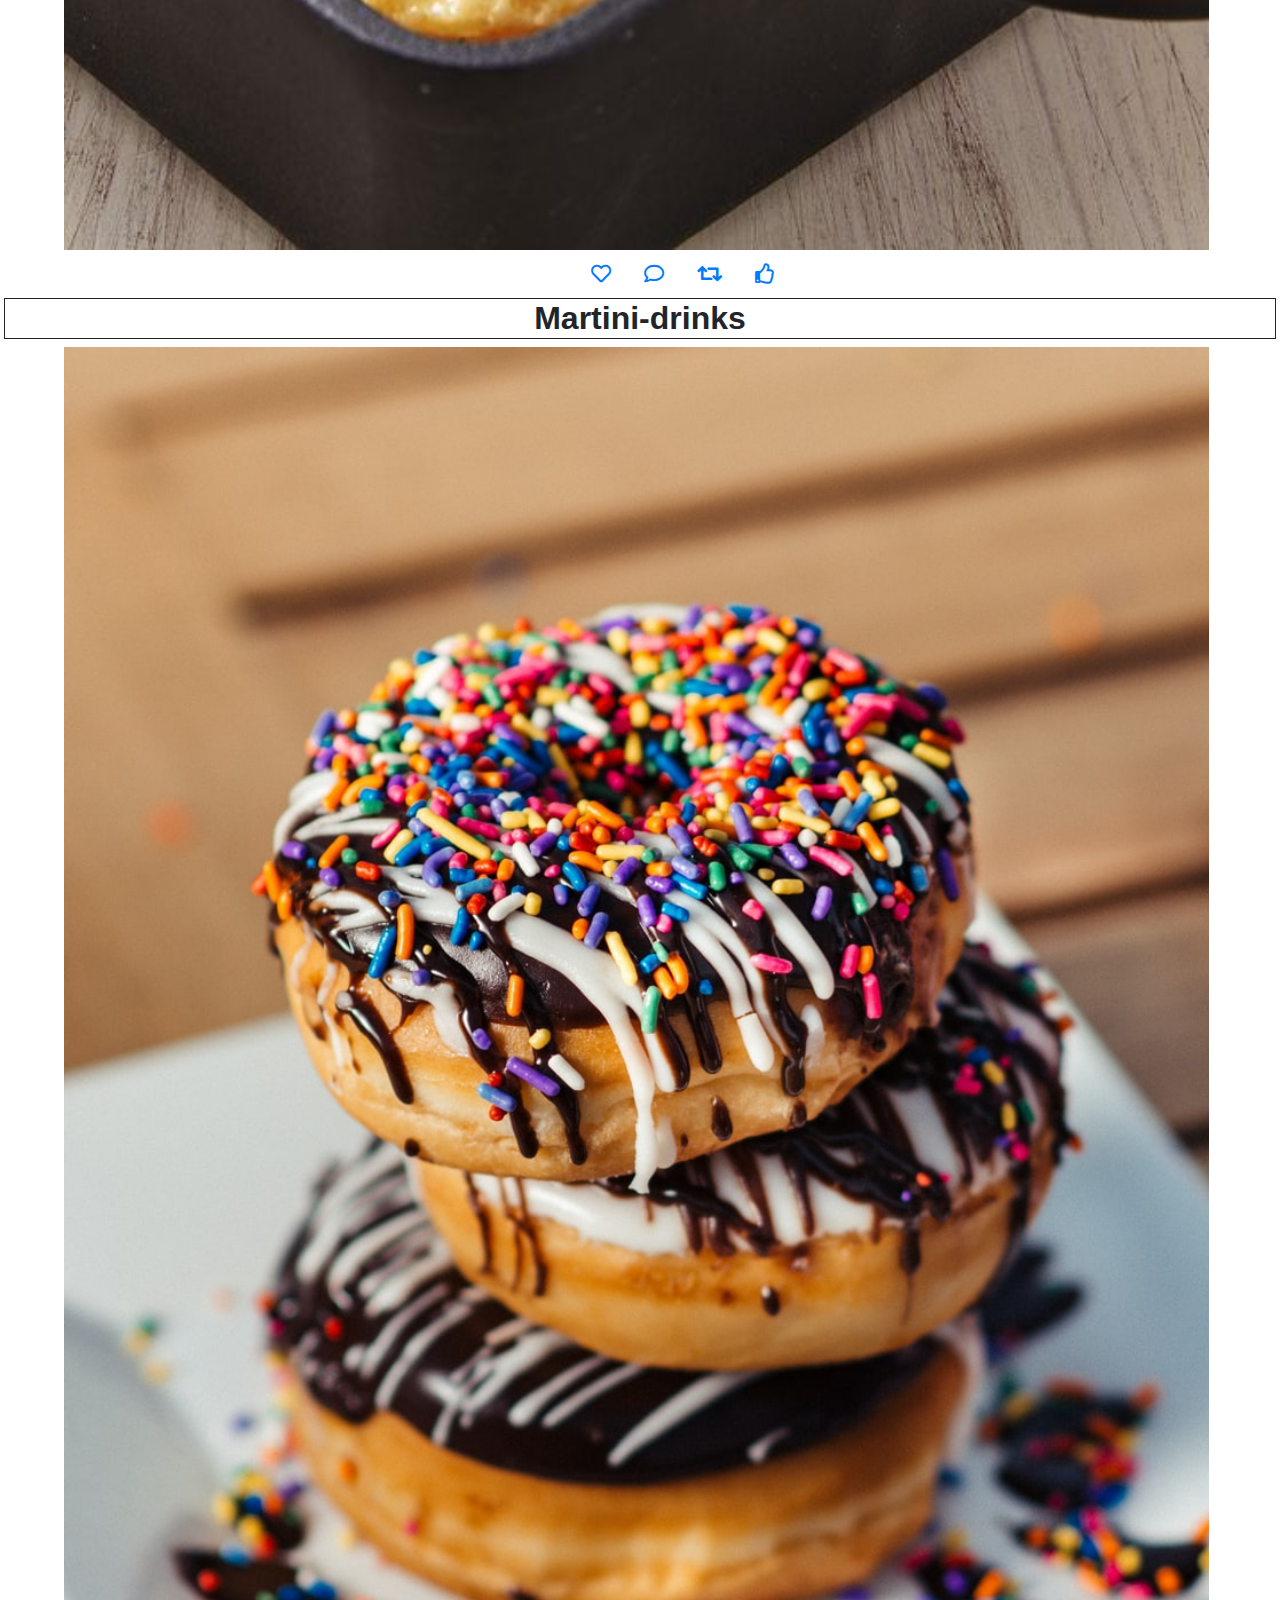
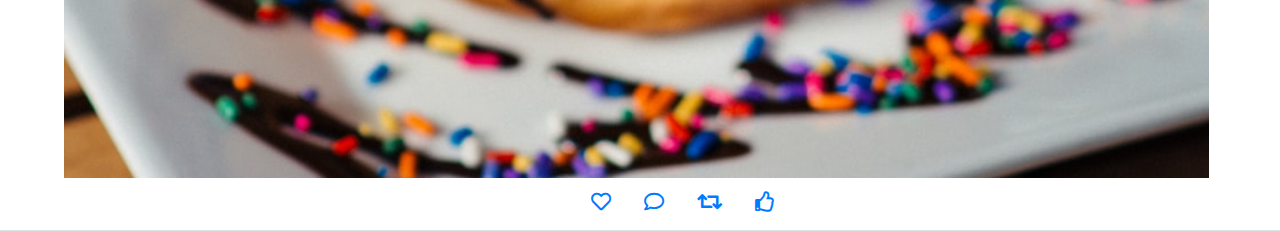
<file: latest.html>
<!doctype html>
<html lang="en">
    <head>
        <meta charset="utf-8">
        <meta name="viewport" content="width=device-width, initial-scale=1, shrink-to-fit=no">
        <meta name="description" content="">
        <meta name="author" content="">

        <title>FoodieFanatix</title>

        <link rel="stylesheet" href="css/bootstrap.min.css">
        <link rel="stylesheet" href="css/custom.css">
        <link href="fontawesome/css/all.css" rel="stylesheet">
    </head>

    <body onload="init()">
   
        <div class="d-flex flex-column align-items-center p-3 bg-white border-bottom box-shadow fixed-top">
            <img src="img/foodiefanatixx.png" height="80"/>
            <nav>
                <a id="getLatest" class="p-2 text-dark" href="latest.html">Latest</a>
                <a id="getAll" class="p-2 text-dark active" href="index.html">All</a>
                <a id="getPopular" class="p-2 text-dark" href="popular.html">Popular</a>
            </nav>
        </div>
        
        
        <div class="blog-header mx-auto text-center">
            <h1>Food is what makes families come together </h1>
            <p class="lead">Blog showing the <strong><em> worlds </em></strong> <strong><em> Best Restaurants foods </em></strong> and <strong><em> Foodoutlets </em></strong> from around the country.</p>
        </div>
        
        <h2>BEST CHEFS THAT I MET THROUGH OUT MY TRAVELLING JURNEY AROUND THE WORLD</h2>
        <div class="container team">
            <img src="img/chef 1.jpg" class="img-thumbnail square" width="100"/>
            <img src="img/chef 2.jpg" class="img-thumbnail square"  width="100"/>
            <img src="img/chef 3.jpg" class="img-thumbnail square" width="100"/>
            <img src="img/chef 4.jpg" class="img-thumbnail square"  width="100"/>
            <img src="img/chef 5.jpg" class="img-thumbnail square" width="100"/>
            <img src="img/chef 6.jpg" class="img-thumbnail square" width="100"/>
            <img src="img/7.jpg" class="img-thumbnail square" width="100"/>
            <img src="img/chef 8.png" class="img-thumbnail square" width="100"/>
        </div>
        
        <div class="row container mx-auto">
        </div>
        
    <div class=" d-flex flex-column align-items-center p-1 bg-white border-bottom box-shadow  ">
        <div id="getAll">
            <h2><b>Best-romantic-desserts</b></h2>
            <img src="img/popular/Best-romantic-desserts-2000.jpg" width="90%" style="margin-left: 6
            0px;">
            <div class="btn-group">
             <button type="button" class="btn btn-lg btn-link"><i class="far fa-heart"></i></button>
             <button type="button" class="btn btn-lg btn-link"><i class="far fa-comment"></i></button>
             <button type="button" class="btn btn-lg btn-link"><i class="fa fa-retweet"></i></button>
             <button type="button" class="btn btn-lg btn-link"><i class="far fa-thumbs-up"></i></button>
            </div>

            <h2><b>Buffalo-chicken-boats </b></h2>
            <img src="img/popular/Buffalo-Chicken-Boats06a.jpg" width="90%" style="margin-left: 60px;">
            <div class="btn-group">
             <button type="button" class="btn btn-lg btn-link"><i class="far fa-heart"></i></button>
             <button type="button" class="btn btn-lg btn-link"><i class="far fa-comment"></i></button>
             <button type="button" class="btn btn-lg btn-link"><i class="fa fa-retweet"></i></button>
             <button type="button" class="btn btn-lg btn-link"><i class="far fa-thumbs-up"></i></button>
            </div>

            <h2><b>Chicken-Marinara-with-Polenta</b></h2>
            <img src="img/popular/chicken and pastor.jpg" width="90%" style="margin-left: 60px;">
            <div class="btn-group">
             <button type="button" class="btn btn-lg btn-link"><i class="far fa-heart"></i></button>
             <button type="button" class="btn btn-lg btn-link"><i class="far fa-comment"></i></button>
             <button type="button" class="btn btn-lg btn-link"><i class="fa fa-retweet"></i></button>
             <button type="button" class="btn btn-lg btn-link"><i class="far fa-thumbs-up"></i></button>
            </div>

            <h2><b>delish-oreo-truffles</b></h2>
            <img src="img/popular/delish-oreo-truffles-078-1544222424.jpg" width="90%" style="margin-left: 60px;">
            <div class="btn-group">
             <button type="button" class="btn btn-lg btn-link"><i class="far fa-heart"></i></button>
             <button type="button" class="btn btn-lg btn-link"><i class="far fa-comment"></i></button>
             <button type="button" class="btn btn-lg btn-link"><i class="fa fa-retweet"></i></button>
             <button type="button" class="btn btn-lg btn-link"><i class="far fa-thumbs-up"></i></button>
            </div>

            <h2><b></b></h2>
            <img src="img/popular/image.jfif" width="90%" style="margin-left: 60px;">
            <div class="btn-group">
             <button type="button" class="btn btn-lg btn-link"><i class="far fa-heart"></i></button>
             <button type="button" class="btn btn-lg btn-link"><i class="far fa-comment"></i></button>
             <button type="button" class="btn btn-lg btn-link"><i class="fa fa-retweet"></i></button>
             <button type="button" class="btn btn-lg btn-link"><i class="far fa-thumbs-up"></i></button>
            </div>

            <h2><b>Painkiller-Cocktail</b></h2>
            <img src="img/popular/IMG_6801edit.jpg" width="90%" style="margin-left: 60px;">
            <div class="btn-group">
             <button type="button" class="btn btn-lg btn-link"><i class="far fa-heart"></i></button>
             <button type="button" class="btn btn-lg btn-link"><i class="far fa-comment"></i></button>
             <button type="button" class="btn btn-lg btn-link"><i class="fa fa-retweet"></i></button>
             <button type="button" class="btn btn-lg btn-link"><i class="far fa-thumbs-up"></i></button>
            </div>

            <h2><b>ketomac and cheese</b></h2>
            <img src="img/popular/ketomacandcheese1-1643150118.jpg" width="90%" style="margin-left: 60px;">
            <div class="btn-group">
             <button type="button" class="btn btn-lg btn-link"><i class="far fa-heart"></i></button>
             <button type="button" class="btn btn-lg btn-link"><i class="far fa-comment"></i></button>
             <button type="button" class="btn btn-lg btn-link"><i class="fa fa-retweet"></i></button>
             <button type="button" class="btn btn-lg btn-link"><i class="far fa-thumbs-up"></i></button>
            </div>

            <h2><b>Martini-drinks</b></h2>
            <img src="img/popular/photo-1551024601-bec78aea704b.jfif" width="90%" style="margin-left: 60px;">
            <div class="btn-group">
             <button type="button" class="btn btn-lg btn-link"><i class="far fa-heart"></i></button>
             <button type="button" class="btn btn-lg btn-link"><i class="far fa-comment"></i></button>
             <button type="button" class="btn btn-lg btn-link"><i class="fa fa-retweet"></i></button>
             <button type="button" class="btn btn-lg btn-link"><i class="far fa-thumbs-up"></i></button>
            </div>
            
        </div>
    </div>
    
        
        
        <script src="js/jquery-3.4.1.min.js"></script>
        <script src="js/bootstrap.bundle.min.js"></script>
        <script>
            var rootPath;
            
            function init(){
                rootPath = "https://mysite.itvarsity.org/api/foodie-fanatix/";
                
                document.getElementById("getAll").addEventListener('click', getAllPosts);
                document.getElementById("getLatest").addEventListener('click', getLatestPosts);
                document.getElementById("getPopular").addEventListener('click', getPopularPosts);
                
                getAllPosts();
            }
            
            function getAllPosts(){
                category = "getAll";
                fetchPosts(category);
                setActiveLink(category);
            }
            
            function getPopularPosts(){
                category = "getPopular";
                fetchPosts(category);
                setActiveLink(category);
            }
            
            function getLatestPosts(){
                category = "getLatest";
                fetchPosts(category);
                setActiveLink(category);
            }
            
        
            
        </script>
    </body>
</html>
</file>
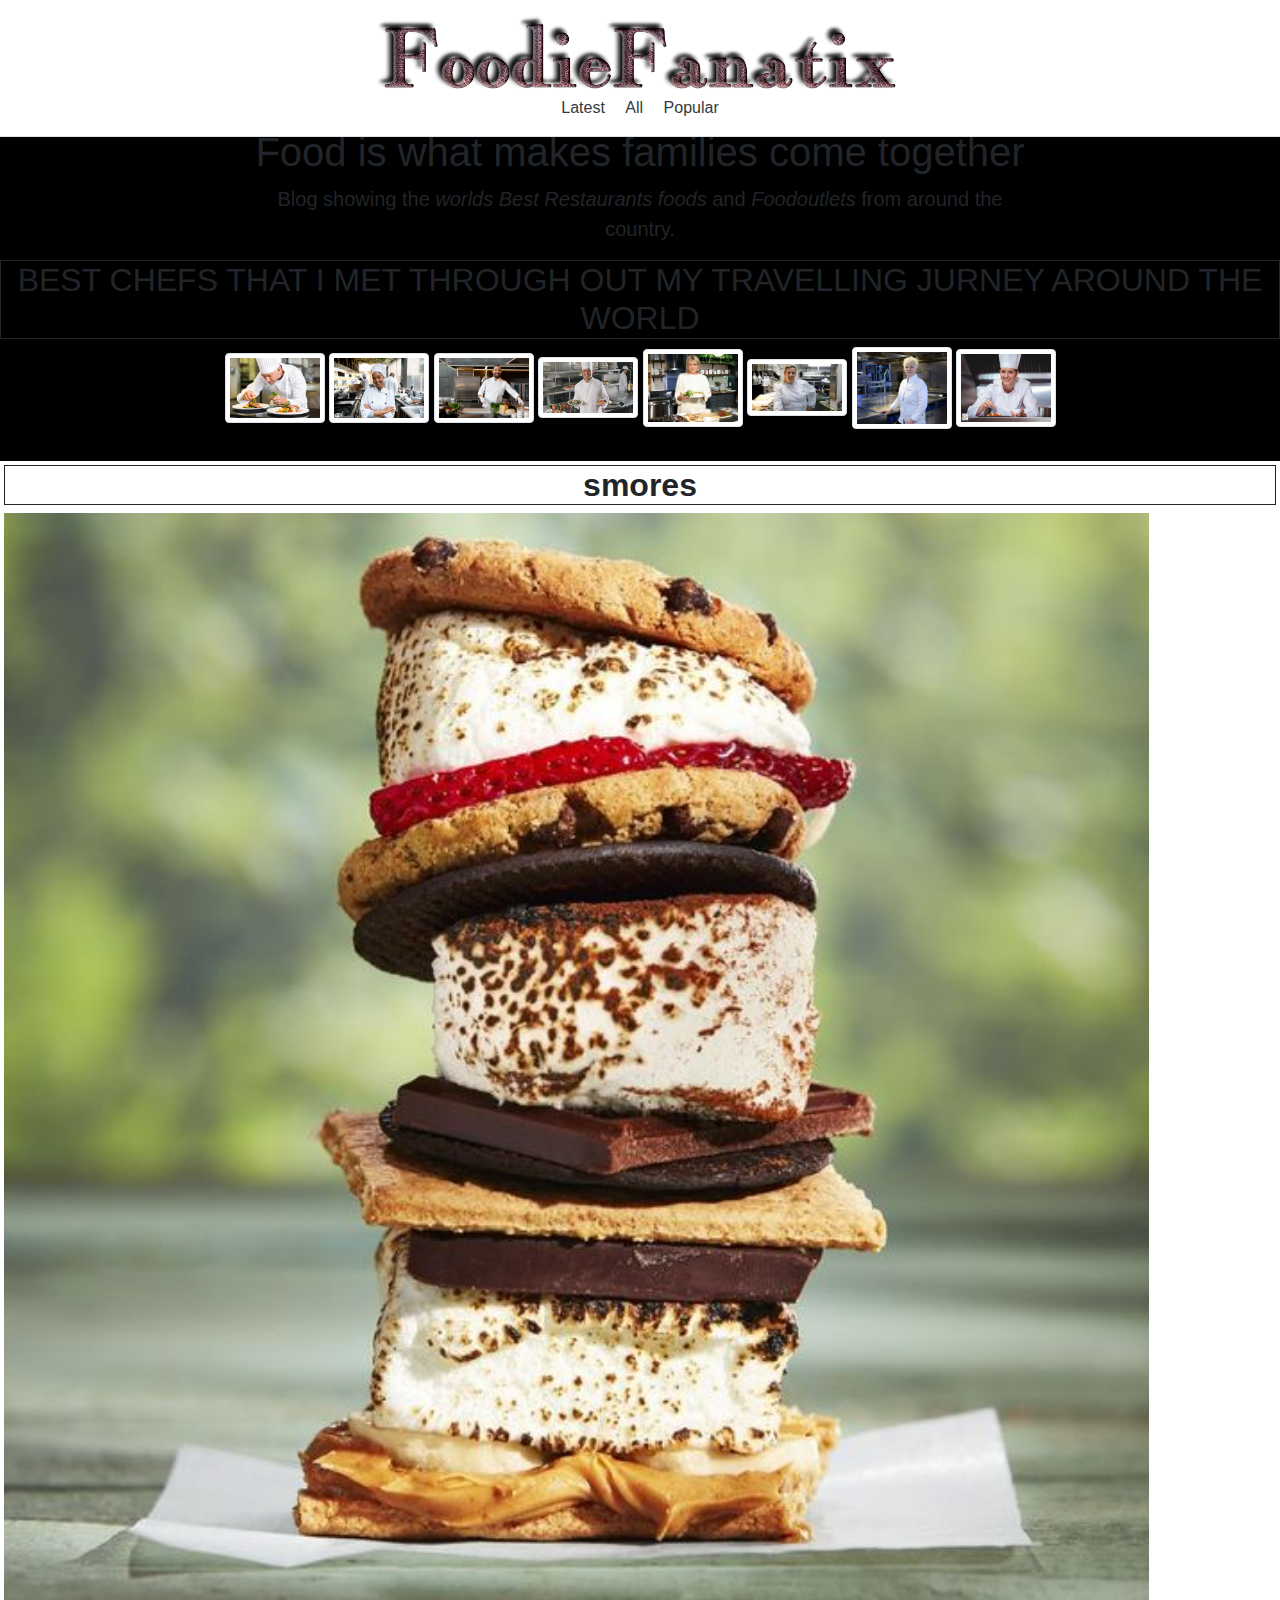
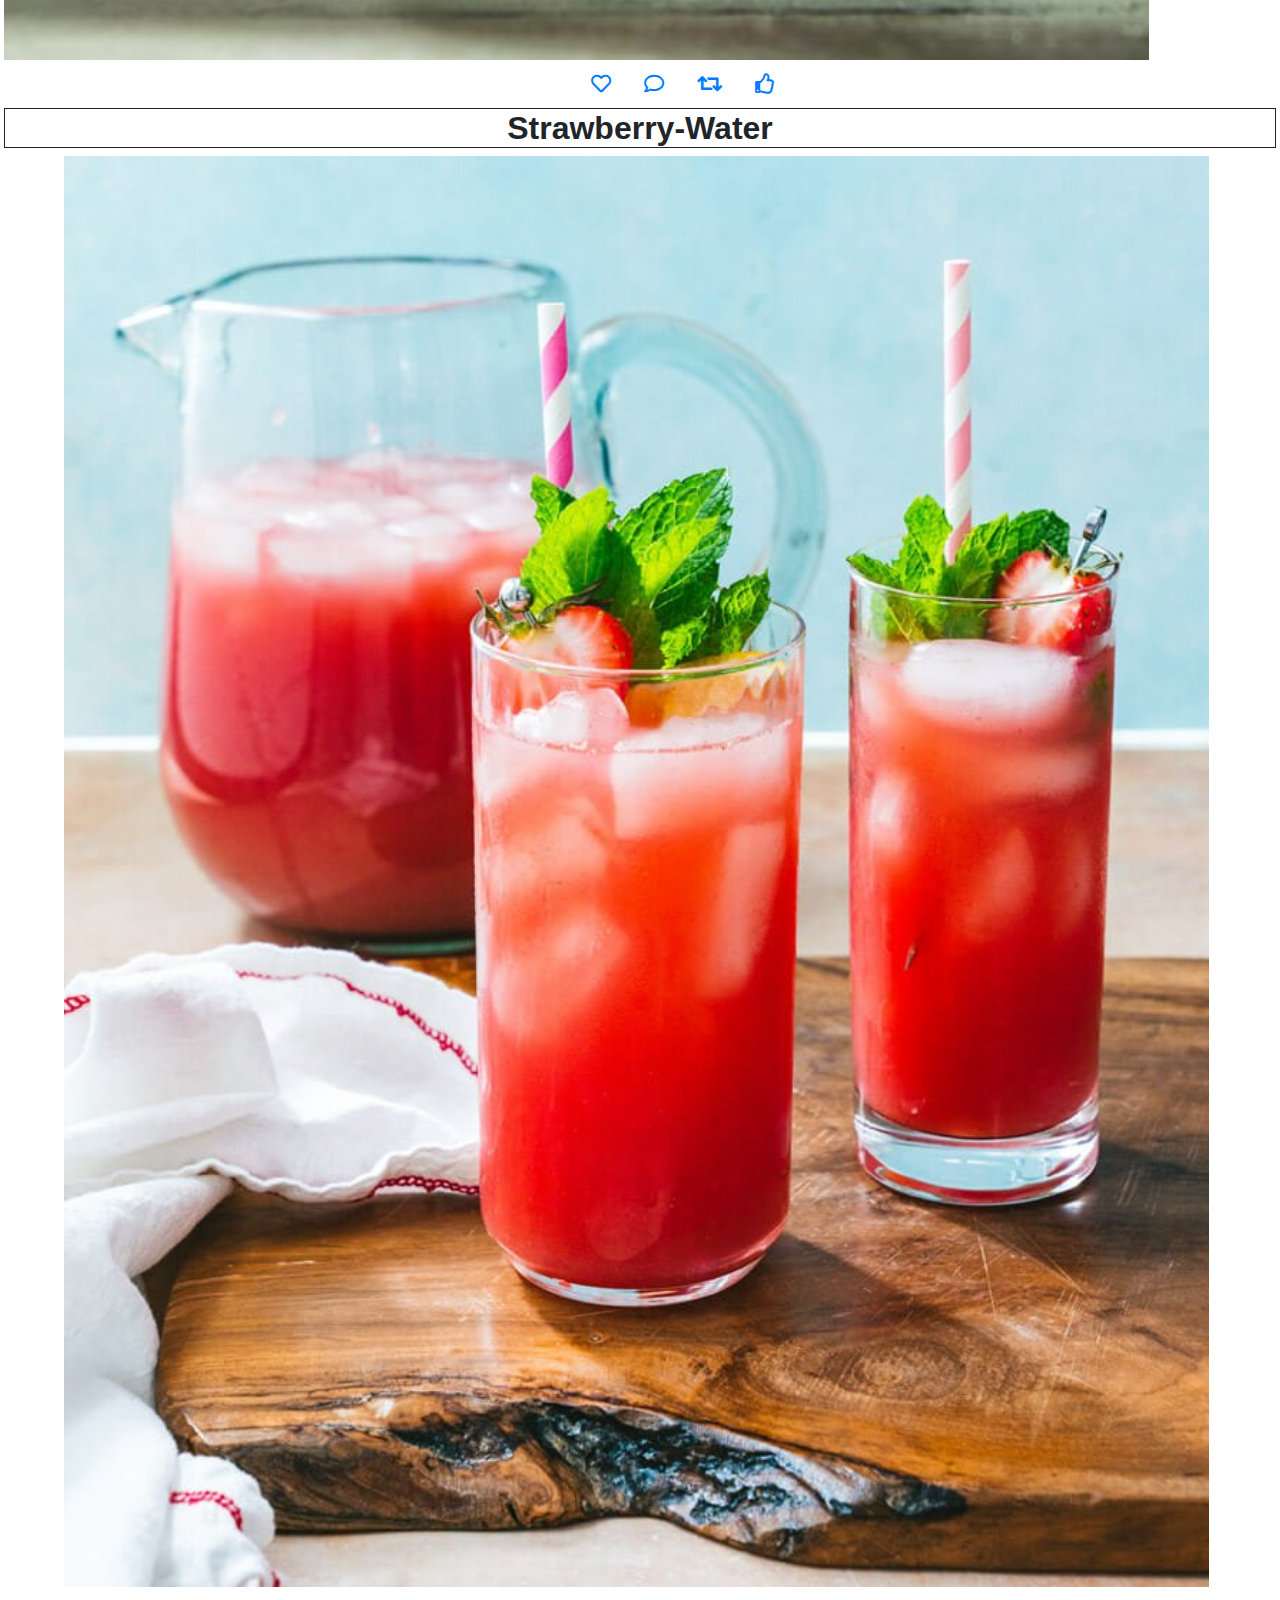
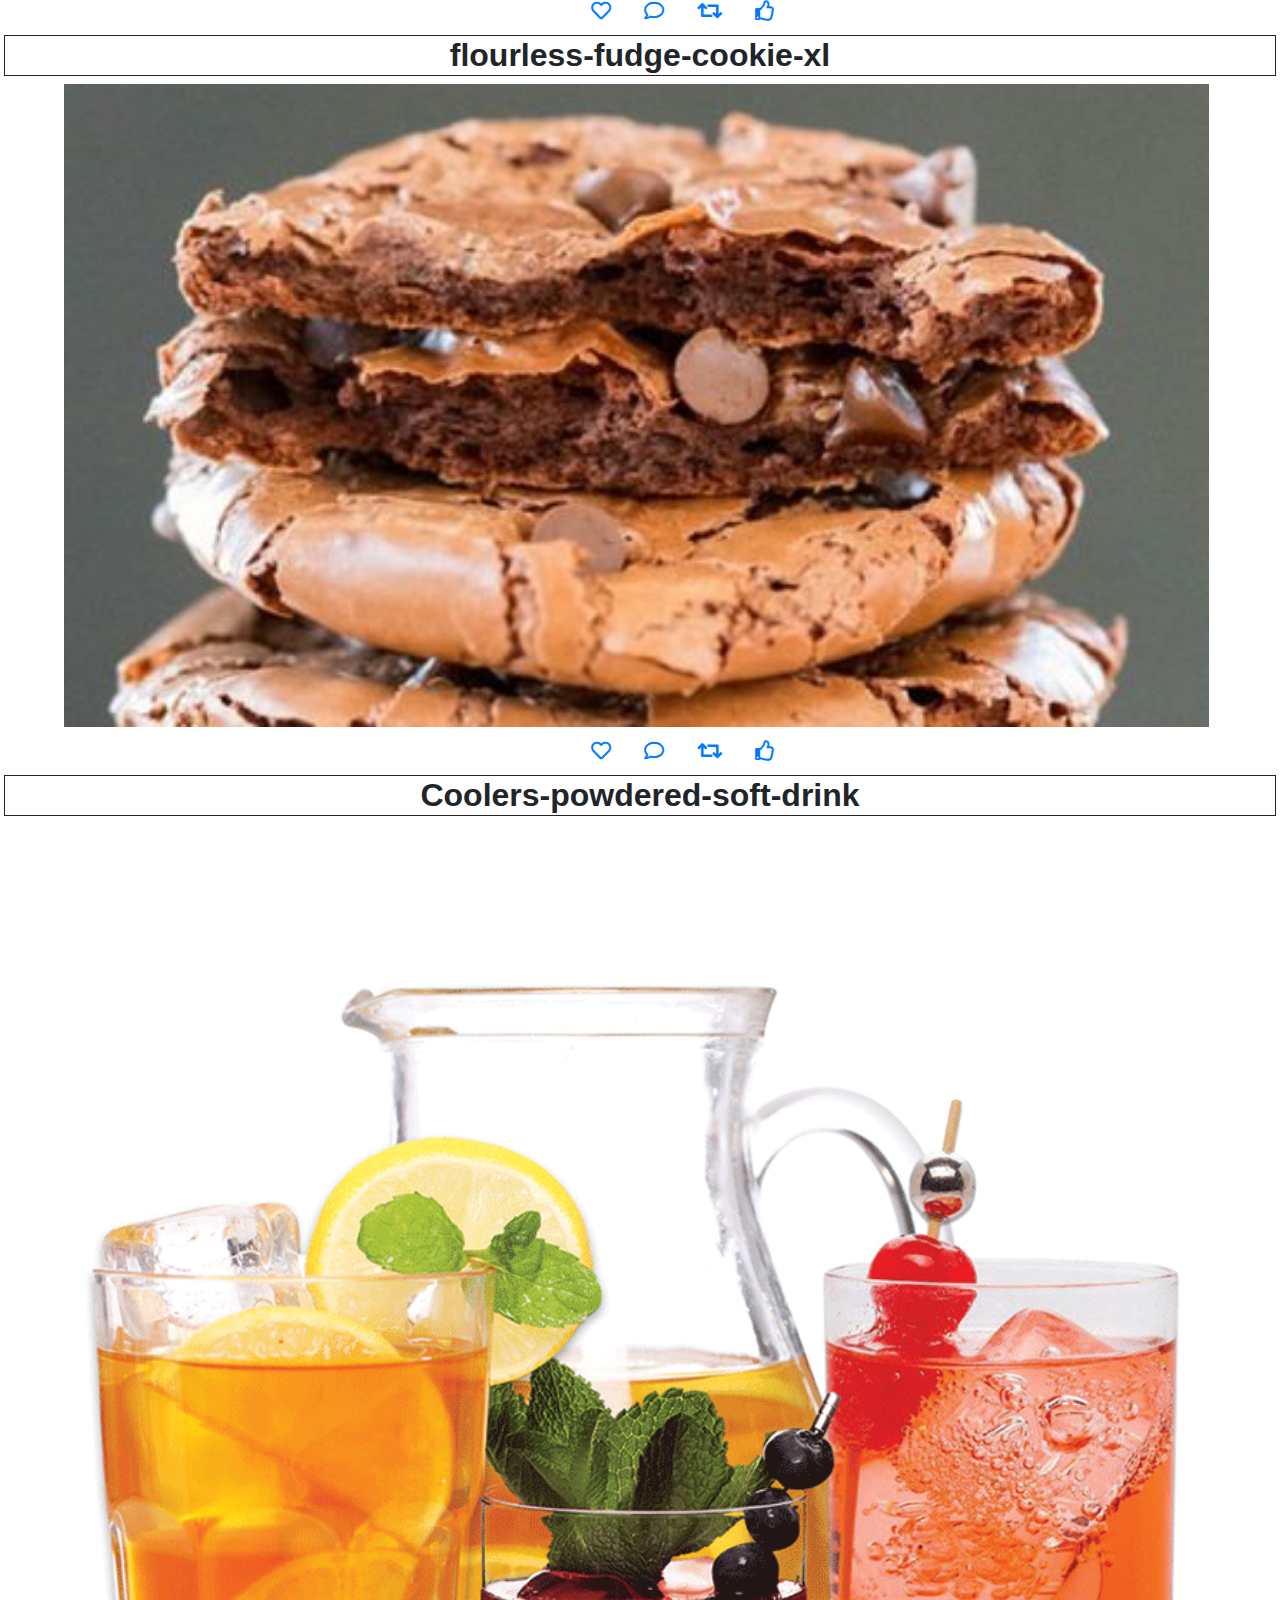
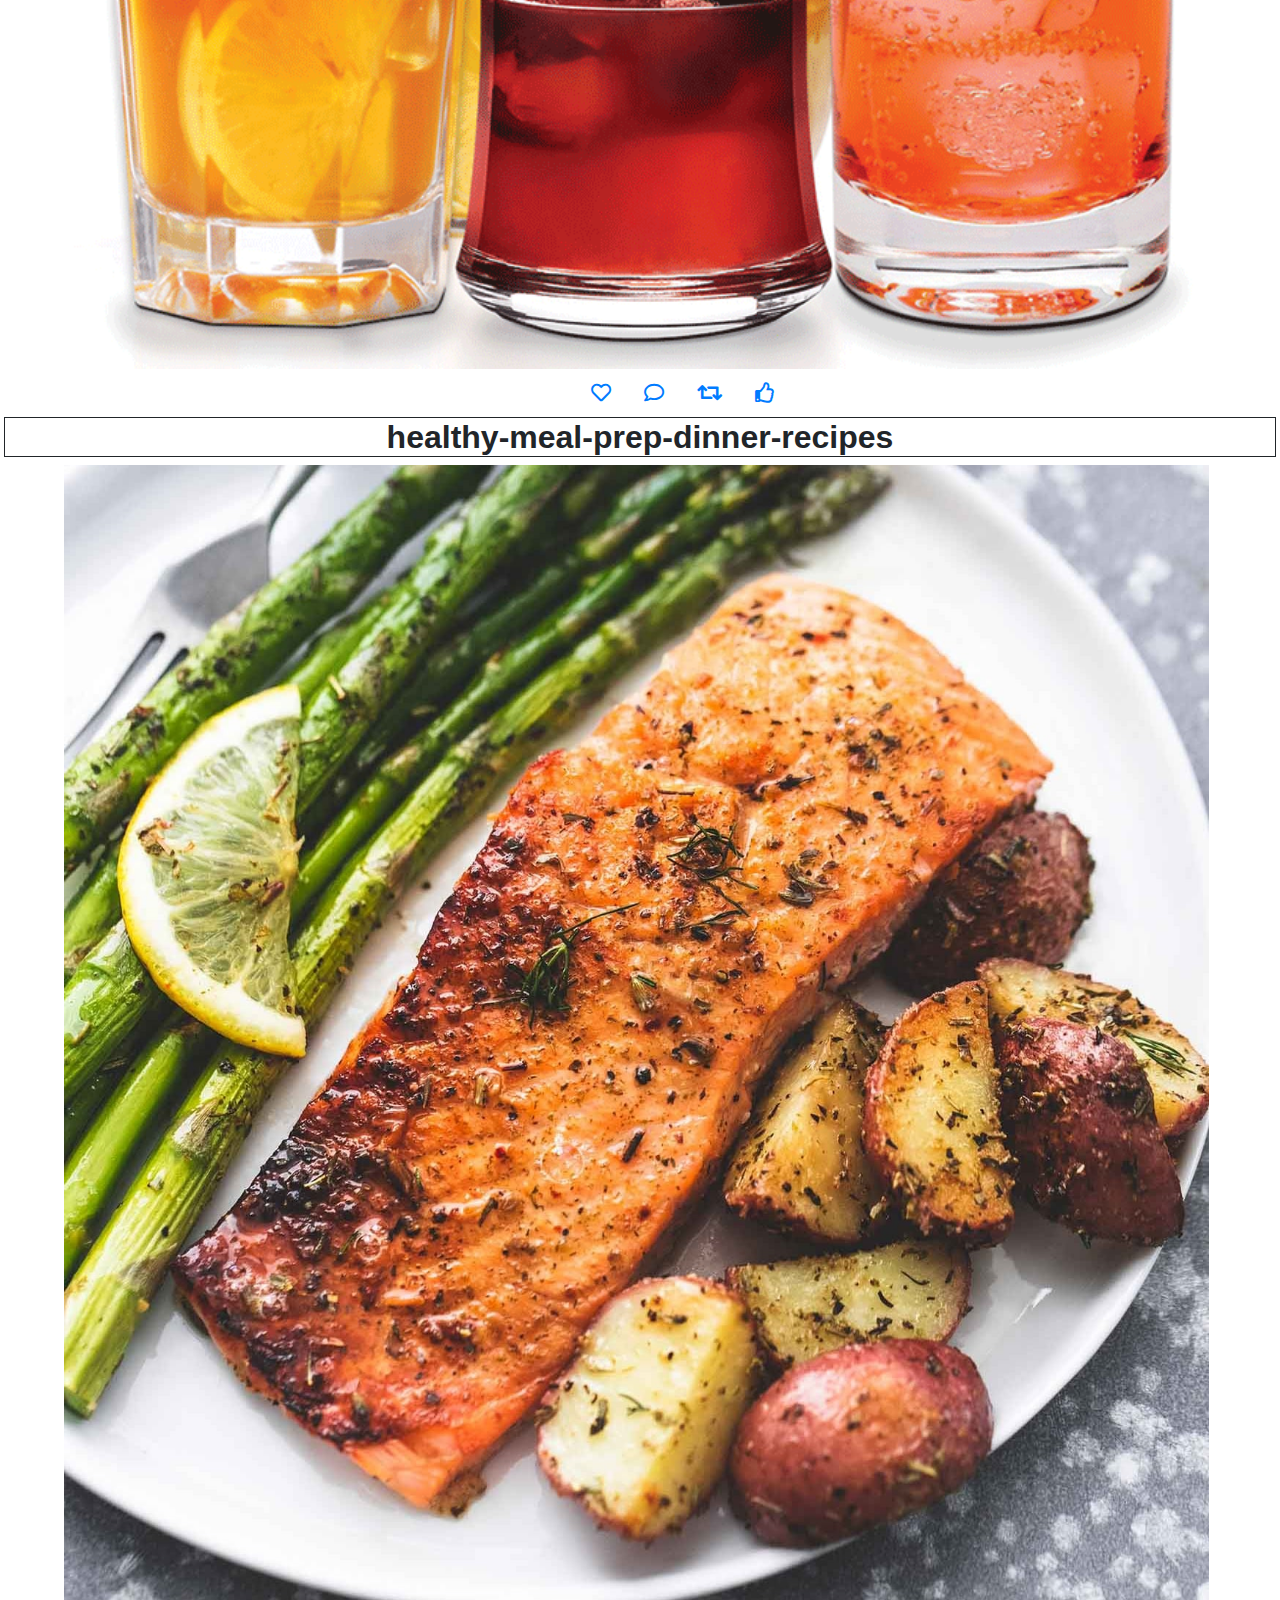
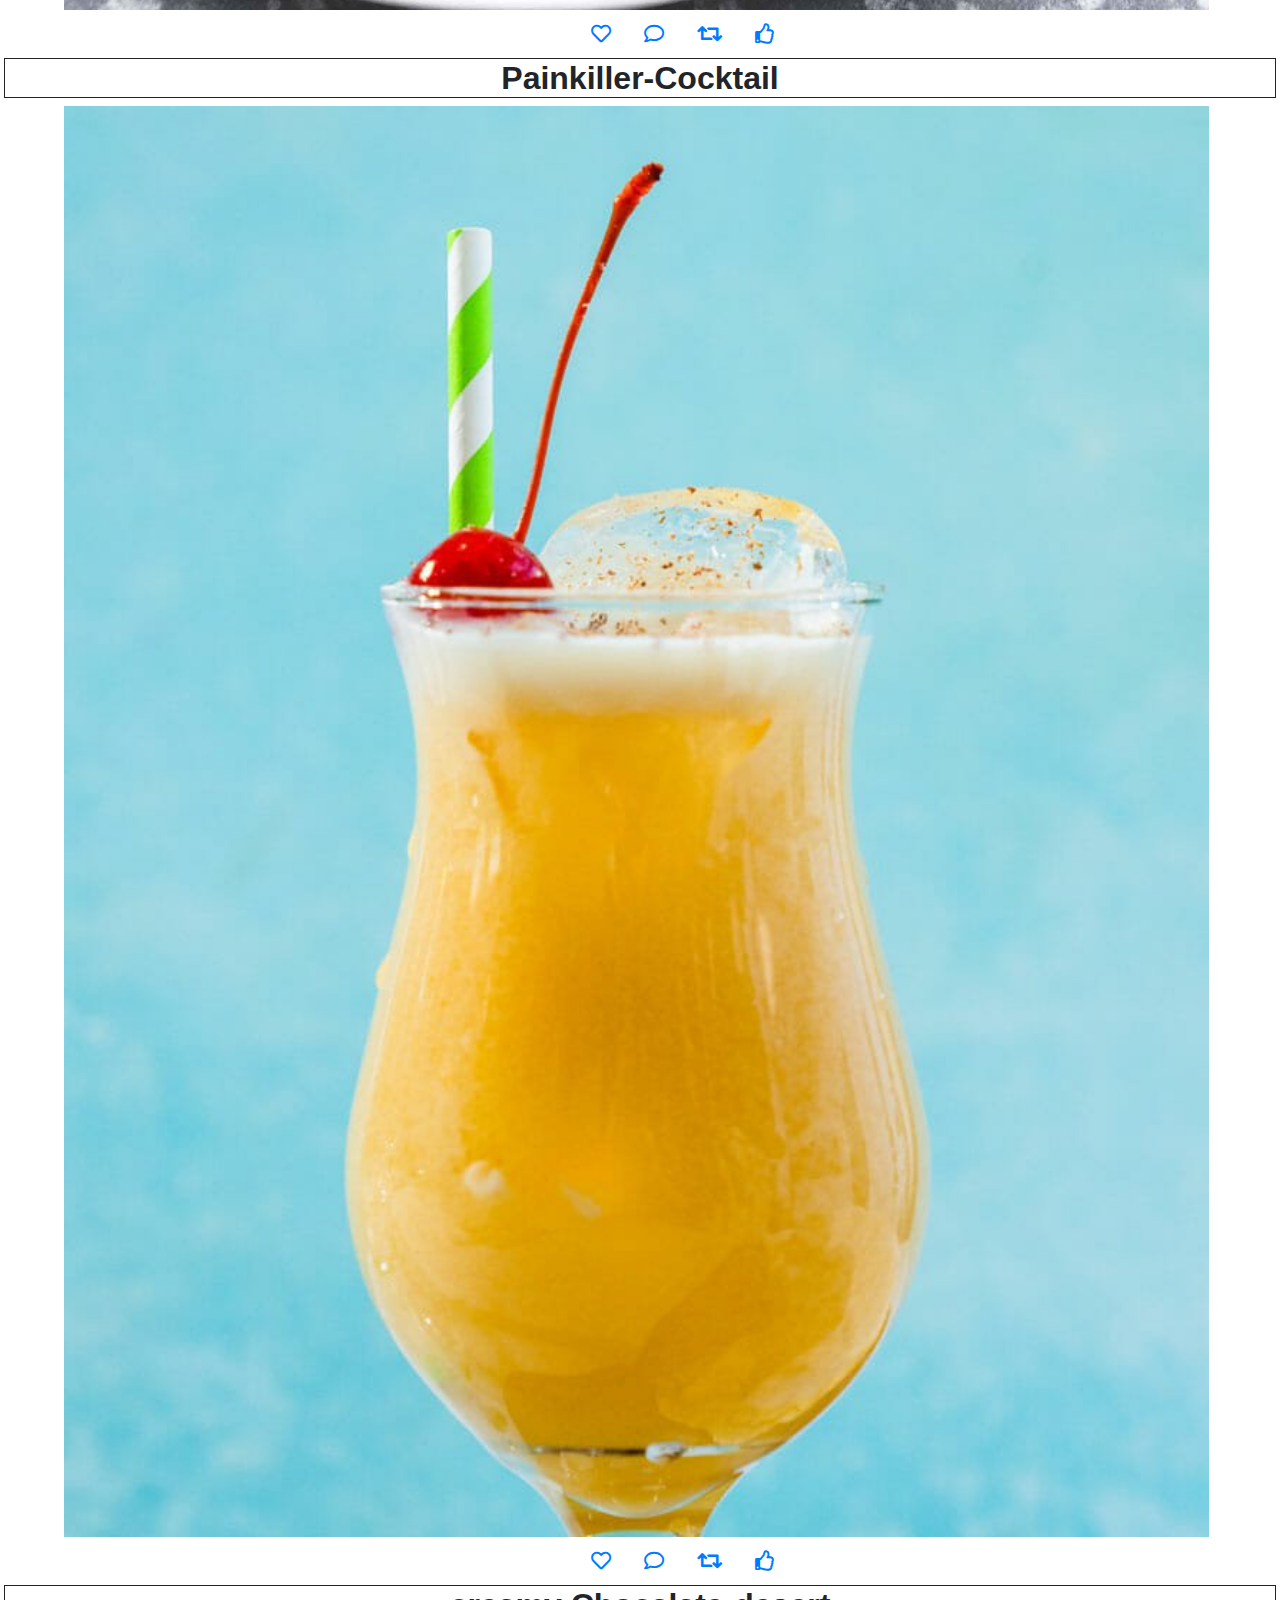
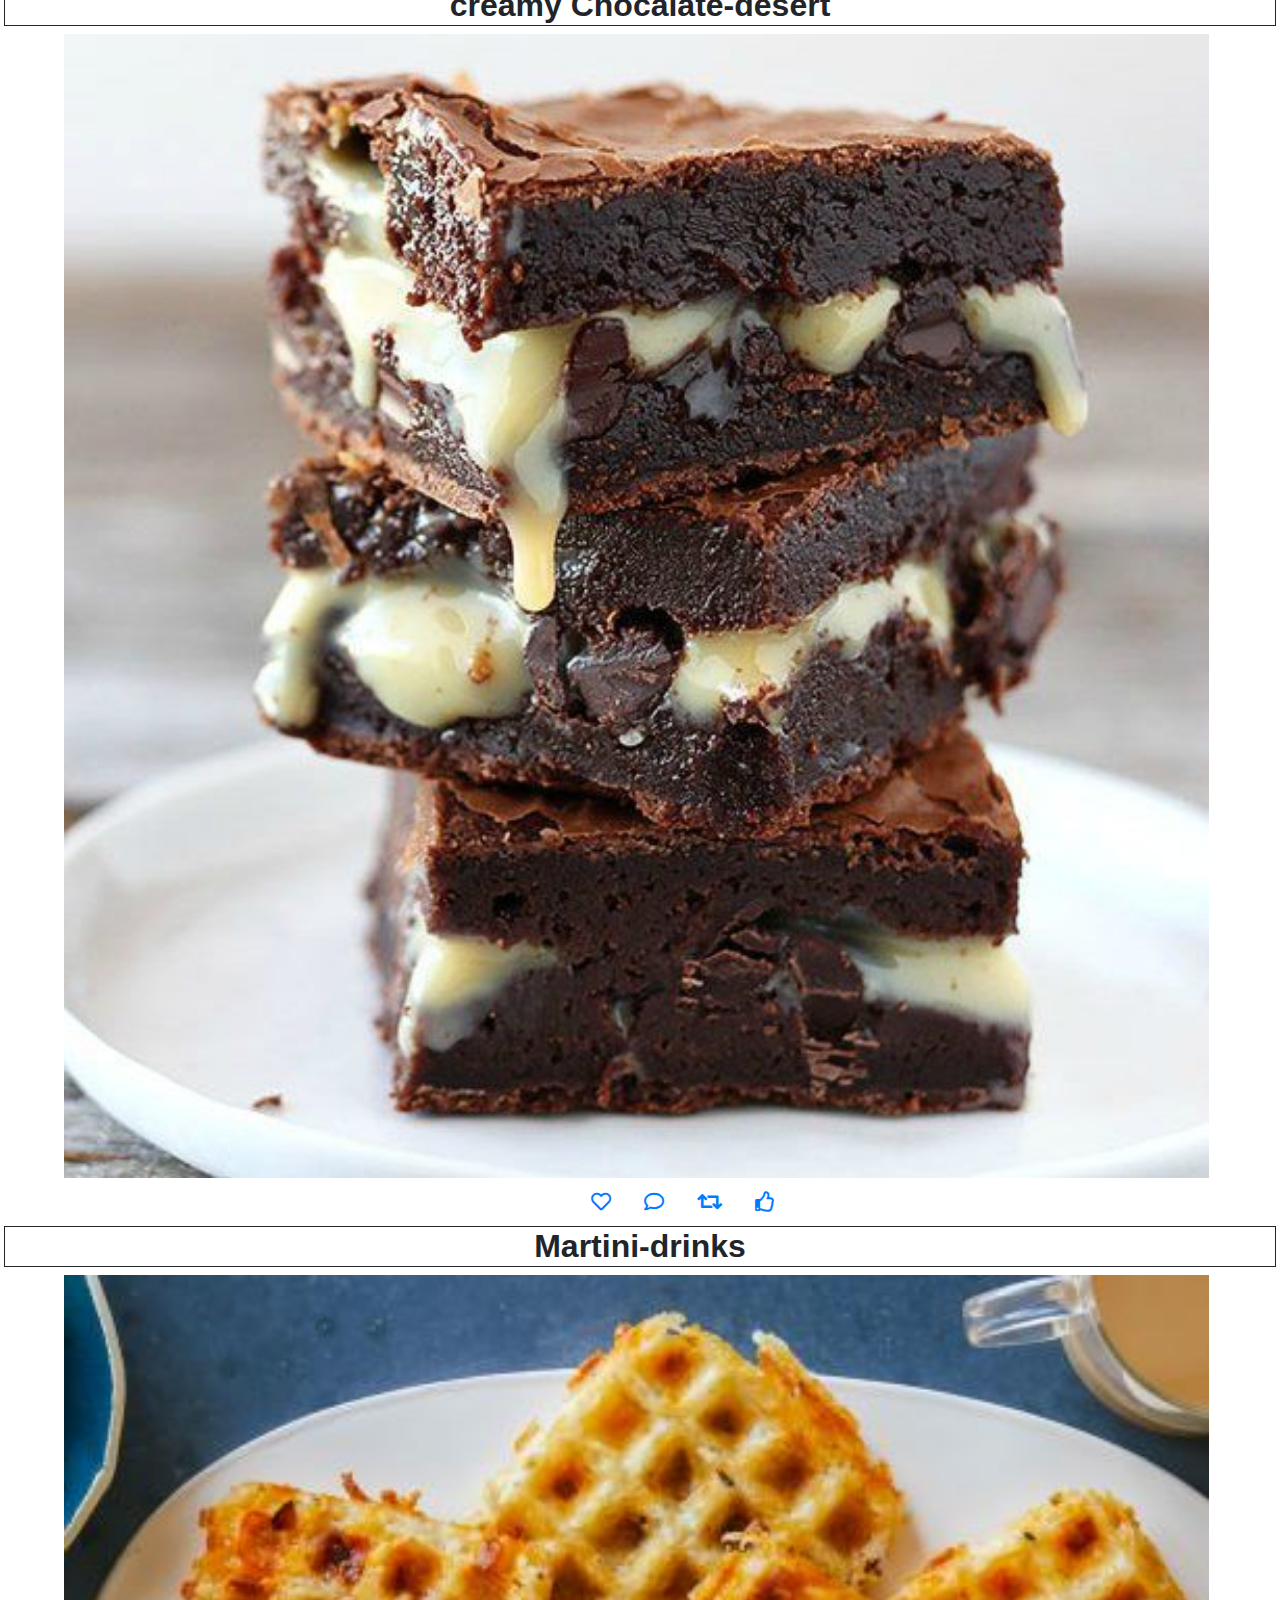
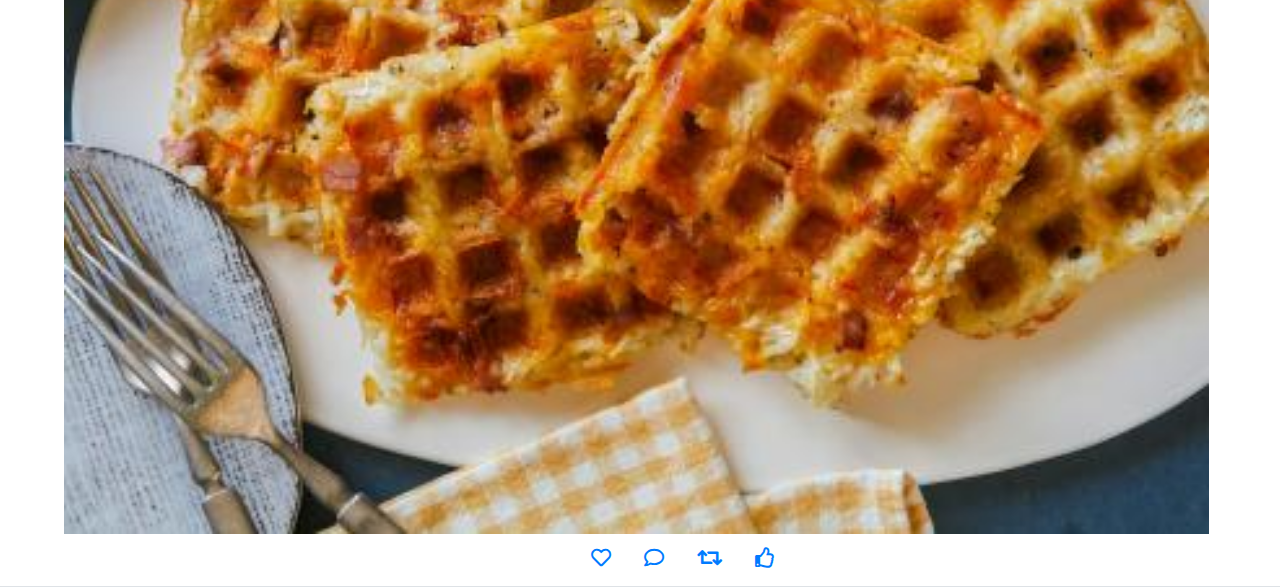
<file: popular.html>
<!doctype html>
<html lang="en">
    <head>
        <meta charset="utf-8">
        <meta name="viewport" content="width=device-width, initial-scale=1, shrink-to-fit=no">
        <meta name="description" content="">
        <meta name="author" content="">

        <title>FoodieFanatix</title>

        <link rel="stylesheet" href="css/bootstrap.min.css">
        <link rel="stylesheet" href="css/custom.css">
        <link href="fontawesome/css/all.css" rel="stylesheet">
    </head>

    <body onload="init()">
   
        <div class="d-flex flex-column align-items-center p-3 bg-white border-bottom box-shadow fixed-top">
            <img src="img/foodiefanatixx.png" height="80"/>
            <nav>
                <a id="getLatest" class="p-2 text-dark" href="latest.html">Latest</a>
                <a id="getAll" class="p-2 text-dark active" href="index.html">All</a>
                <a id="getPopular" class="p-2 text-dark" href="popular.html">Popular</a>
            </nav>
        </div>
        
        
        <div class="blog-header mx-auto text-center">
            <h1>Food is what makes families come together </h1>
            <p class="lead">Blog showing the <strong><em> worlds </em></strong> <strong><em> Best Restaurants foods </em></strong> and <strong><em> Foodoutlets </em></strong> from around the country.</p>
        </div>
        
        <h2>BEST CHEFS THAT I MET THROUGH OUT MY TRAVELLING JURNEY AROUND THE WORLD</h2>
        <div class="container team">
            <img src="img/chef 1.jpg" class="img-thumbnail square" width="100"/>
            <img src="img/chef 2.jpg" class="img-thumbnail square"  width="100"/>
            <img src="img/chef 3.jpg" class="img-thumbnail square" width="100"/>
            <img src="img/chef 4.jpg" class="img-thumbnail square"  width="100"/>
            <img src="img/chef 5.jpg" class="img-thumbnail square" width="100"/>
            <img src="img/chef 6.jpg" class="img-thumbnail square" width="100"/>
            <img src="img/7.jpg" class="img-thumbnail square" width="100"/>
            <img src="img/chef 8.png" class="img-thumbnail square" width="100"/>
        </div>
        
        <div class="row container mx-auto">
        </div>
        
    <div class=" d-flex flex-column align-items-center p-1 bg-white border-bottom box-shadow  ">
        <div id="popular">
            <h2><b>smores</b></h2>
            <img src="img/popular/smores-1589489963.jpg" width="90%" style="margin-left: 6
            0px;">
            <div class="btn-group">
             <button type="button" class="btn btn-lg btn-link"><i class="far fa-heart"></i></button>
             <button type="button" class="btn btn-lg btn-link"><i class="far fa-comment"></i></button>
             <button type="button" class="btn btn-lg btn-link"><i class="fa fa-retweet"></i></button>
             <button type="button" class="btn btn-lg btn-link"><i class="far fa-thumbs-up"></i></button>
            </div>

            <h2><b>Strawberry-Water</b></h2>
            <img src="img/popular/Strawberry-Water-006.jpg" width="90%" style="margin-left: 60px;">
            <div class="btn-group">
             <button type="button" class="btn btn-lg btn-link"><i class="far fa-heart"></i></button>
             <button type="button" class="btn btn-lg btn-link"><i class="far fa-comment"></i></button>
             <button type="button" class="btn btn-lg btn-link"><i class="fa fa-retweet"></i></button>
             <button type="button" class="btn btn-lg btn-link"><i class="far fa-thumbs-up"></i></button>
            </div>

            <h2><b>flourless-fudge-cookie-xl</b></h2>
            <img src="img/latest/53a05d10d4d9f_-_cos-01-flourless-fudge-cookie-xl.jpg" width="90%" style="margin-left: 60px;">
            <div class="btn-group">
             <button type="button" class="btn btn-lg btn-link"><i class="far fa-heart"></i></button>
             <button type="button" class="btn btn-lg btn-link"><i class="far fa-comment"></i></button>
             <button type="button" class="btn btn-lg btn-link"><i class="fa fa-retweet"></i></button>
             <button type="button" class="btn btn-lg btn-link"><i class="far fa-thumbs-up"></i></button>
            </div>

            <h2><b>Coolers-powdered-soft-drink</b></h2>
            <img src="img/latest/Coolers-powdered-soft-drink-800-800x800.png" width="90%" style="margin-left: 60px;">
            <div class="btn-group">
             <button type="button" class="btn btn-lg btn-link"><i class="far fa-heart"></i></button>
             <button type="button" class="btn btn-lg btn-link"><i class="far fa-comment"></i></button>
             <button type="button" class="btn btn-lg btn-link"><i class="fa fa-retweet"></i></button>
             <button type="button" class="btn btn-lg btn-link"><i class="far fa-thumbs-up"></i></button>
            </div>

            <h2><b>healthy-meal-prep-dinner-recipes</b></h2>
            <img src="img/latest/healthy-meal-prep-dinner-recipes.jpg" width="90%" style="margin-left: 60px;">
            <div class="btn-group">
             <button type="button" class="btn btn-lg btn-link"><i class="far fa-heart"></i></button>
             <button type="button" class="btn btn-lg btn-link"><i class="far fa-comment"></i></button>
             <button type="button" class="btn btn-lg btn-link"><i class="fa fa-retweet"></i></button>
             <button type="button" class="btn btn-lg btn-link"><i class="far fa-thumbs-up"></i></button>
            </div>

            <h2><b>Painkiller-Cocktail</b></h2>
            <img src="img/all/Painkiller-Cocktail-008.jpg" width="90%" style="margin-left: 60px;">
            <div class="btn-group">
             <button type="button" class="btn btn-lg btn-link"><i class="far fa-heart"></i></button>
             <button type="button" class="btn btn-lg btn-link"><i class="far fa-comment"></i></button>
             <button type="button" class="btn btn-lg btn-link"><i class="fa fa-retweet"></i></button>
             <button type="button" class="btn btn-lg btn-link"><i class="far fa-thumbs-up"></i></button>
            </div>

            <h2><b>creamy Chocalate-desert</b></h2>
            <img src="img/all/5bd8712f240000a602579aec.jpeg" width="90%" style="margin-left: 60px;">
            <div class="btn-group">
             <button type="button" class="btn btn-lg btn-link"><i class="far fa-heart"></i></button>
             <button type="button" class="btn btn-lg btn-link"><i class="far fa-comment"></i></button>
             <button type="button" class="btn btn-lg btn-link"><i class="fa fa-retweet"></i></button>
             <button type="button" class="btn btn-lg btn-link"><i class="far fa-thumbs-up"></i></button>
            </div>

            <h2><b>Martini-drinks</b></h2>
            <img src="img/latest/1500909697184.jpeg" width="90%" style="margin-left: 60px;">
            <div class="btn-group">
             <button type="button" class="btn btn-lg btn-link"><i class="far fa-heart"></i></button>
             <button type="button" class="btn btn-lg btn-link"><i class="far fa-comment"></i></button>
             <button type="button" class="btn btn-lg btn-link"><i class="fa fa-retweet"></i></button>
             <button type="button" class="btn btn-lg btn-link"><i class="far fa-thumbs-up"></i></button>
            </div>
            
        </div>
    </div>
    
        
        
        <script src="js/jquery-3.4.1.min.js"></script>
        <script src="js/bootstrap.bundle.min.js"></script>
        <script>
            var rootPath;
            
            function init(){
                rootPath = "https://mysite.itvarsity.org/api/foodie-fanatix/";
                
                document.getElementById("getAll").addEventListener('click', getAllPosts);
                document.getElementById("getLatest").addEventListener('click', getLatestPosts);
                document.getElementById("getPopular").addEventListener('click', getPopularPosts);
                
                getAllPosts();
            }
            
            function getAllPosts(){
                category = "getAll";
                fetchPosts(category);
                setActiveLink(category);
            }
            
            function getPopularPosts(){
                category = "getPopular";
                fetchPosts(category);
                setActiveLink(category);
            }
            
            function getLatestPosts(){
                category = "getLatest";
                fetchPosts(category);
                setActiveLink(category);
            }
            
        
            
        </script>
    </body>
</html>
</file>
<file: css/custom.css>
html{
    font-size: 14px;
}

@media (min-width: 768px) {
    html {
        font-size: 16px;
    }
}

.blog-header{
    margin-top: 8rem;
    max-width: 800px;
}

@media (max-width: 768px){
    .blog-header{
        margin-top: 8rem;
    }
}

.container{
    max-width: 860px;
}

.team{
    overflow-x: scroll;
    overflow-y: hidden;
    white-space: nowrap;
    margin-bottom: 2rem;
}


.card-deck .card{
    min-width: 220px;
}

.card-text{
    padding-top: 1rem;
}

.card-block{
    min-height: 220px;
}


h2{
    text-align: center;
    border: solid 1px;
}

.btn-group{
    left: 570px;
}

body{
    
    background-color: black;
}

.image{
   
    overflow-x: scroll;
    overflow-y: hidden;
    white-space: nowrap;
    height: 1200px;
    width: 1000px;
    margin-top: 10px;
}
</file>
